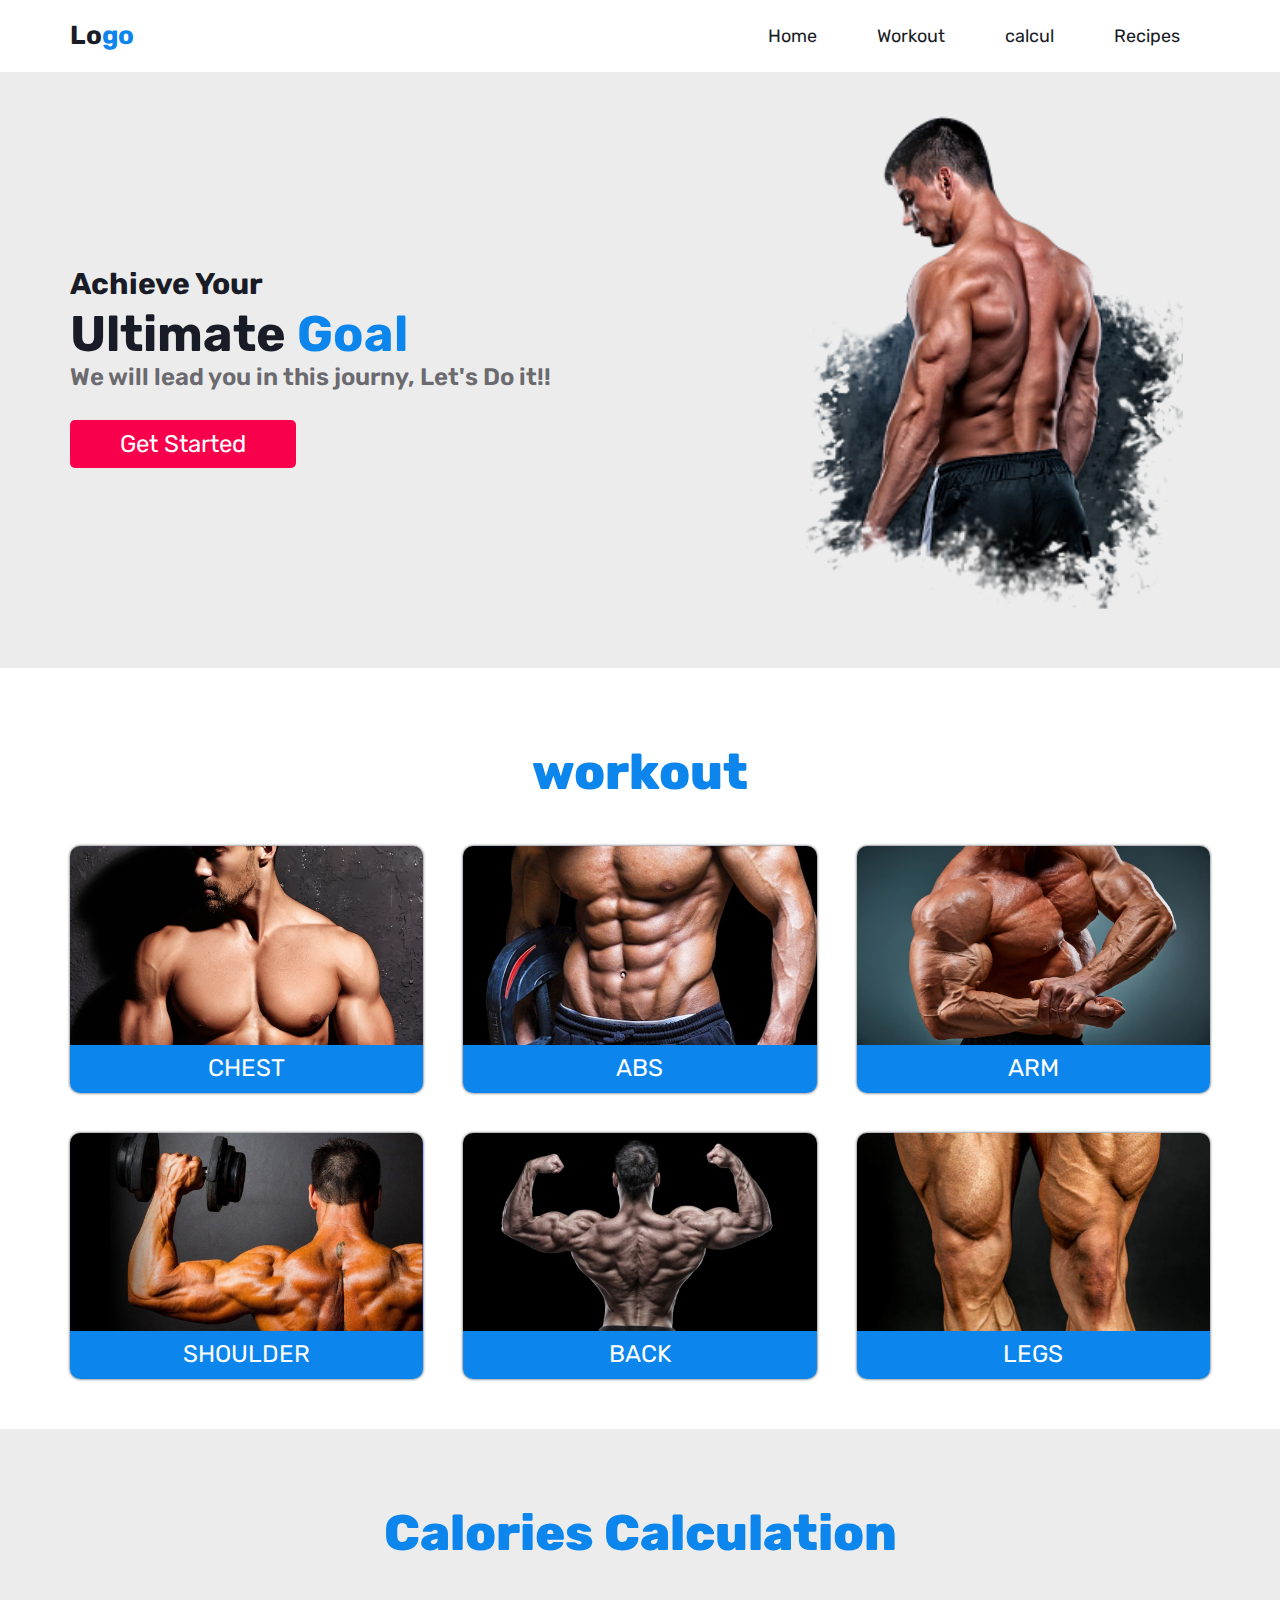
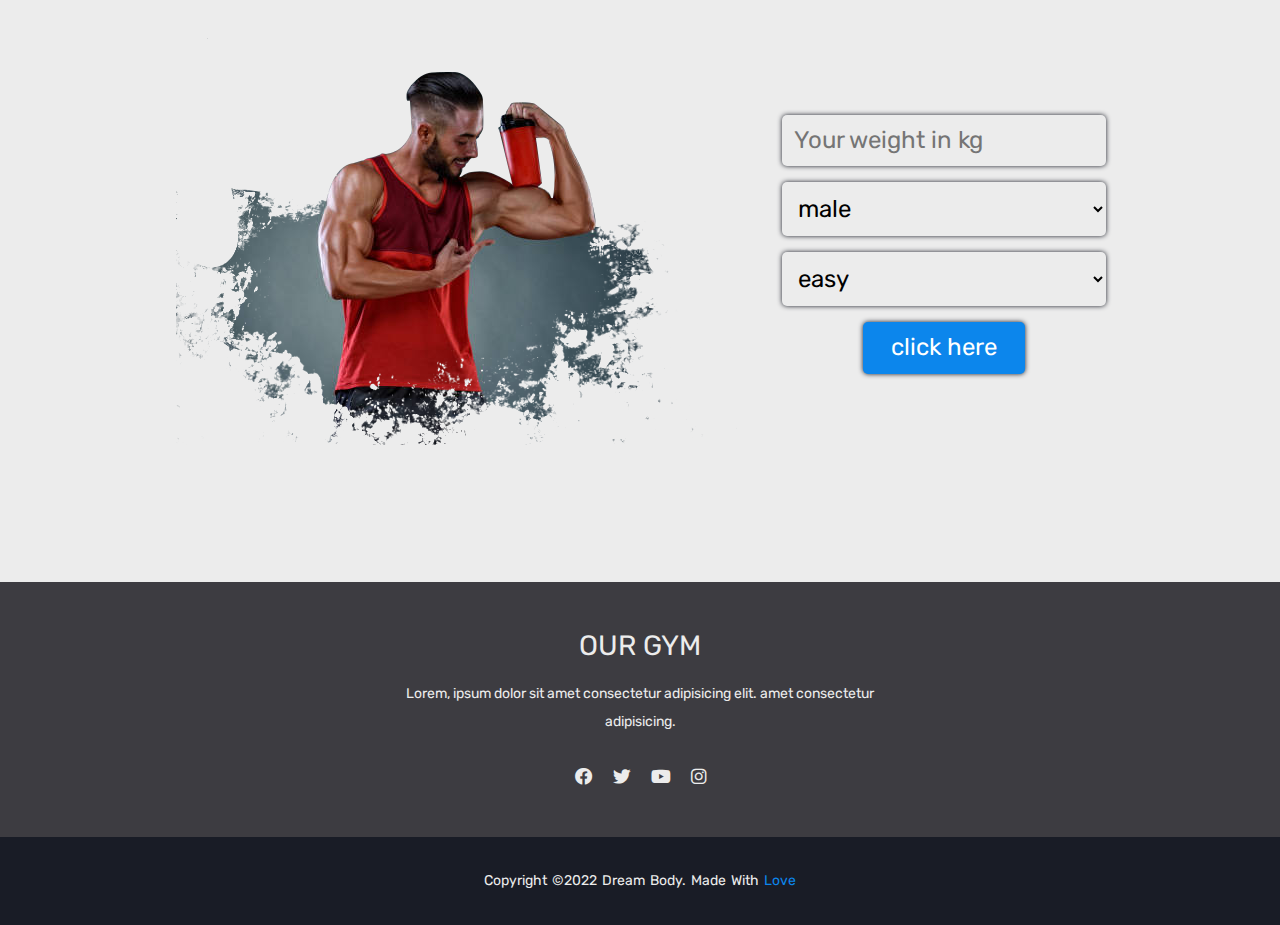
<file: index.html>
<!DOCTYPE html>
<html lang="en">
  <head>
    <meta charset="UTF-8" />
    <meta http-equiv="X-UA-Compatible" content="IE=edge" />
    <meta name="viewport" content="width=device-width, initial-scale=1.0" />
    <link rel="stylesheet" href="css/style.css" />
    <link rel="stylesheet" href="css/normalize.css" />
    <link rel="preconnect" href="https://fonts.googleapis.com" />
    <link rel="preconnect" href="https://fonts.gstatic.com" crossorigin />
    <link rel="stylesheet" href="css webfonts/all.min.css" />
    <link rel="stylesheet" href="css webfonts/brands.min.css" />
    <link rel="stylesheet" href="css webfonts/fontawesome.min.css" />
    <link rel="stylesheet" href="css webfonts/regular.min.css" />
    <link rel="stylesheet" href="css webfonts/solid.min.css" />
    <link
      href="https://fonts.googleapis.com/css2?family=Rubik:wght@300;400;500;600;700;800;900&display=swap"
      rel="stylesheet"
    />
    <title>workout project</title>
  </head>
  <body>
    <div class="square"></div>

    <!-- Start Header -->
    <div class="header" id="header">
      <div class="container">
        <a class="logo center" href="#">Lo<span>go</span> </a>
        <ul class="main-nav">
          <li><a href="#Home" class="nav-link">Home</a></li>
          <li><a href="#Workout" class="nav-link">Workout</a></li>
          <li><a href="#calcul" class="nav-link">calcul</a></li>
          <li><a href="meals.html" class="nav-link">Recipes</a></li>
        </ul>
        <div class="hamburger">
          <span class="bar"></span>
          <span class="bar"></span>
          <span class="bar"></span>
        </div>
      </div>
    </div>
    <!--end header-->

    <!-- start achieve-->
    <div class="achieve">
      <div class="container">
        <div class="caption">
          <h3>Achieve Your</h3>
          <h2>Ultimate <span>Goal</span></h2>
          <p>
            We will lead you in this journy, Let's Do it!!
          </p>
          <a class="btm" href="question.html">Get Started</a>
        </div>
        <img src="images/body3.png" alt="body building" />
      </div>
    </div>
    <!-- end achieve-->

    <!--start workout-->
    <div class="workout" id="Workout">
      <div class="container flex-col">
        <h2>workout</h2>
        <div class="grid">
          <a href="exercices.html" class="item chest">
            <img src="images/chest.jpg" alt="chest" />
            <div>CHEST</div>
          </a>
          <a href="exercices.html" class="item abs">
            <img src="images/abs.jpeg" alt="abs" />
            <div>ABS</div>
          </a>
          <a href="exercices.html" class="item arm">
            <img src="images/arm.jpeg" alt="arm" />
            <div>ARM</div>
          </a>
          <a href="exercices.html" class="item shoulder">
            <img src="images/shoulder.jpeg" alt="shoulder" />
            <div>SHOULDER</div>
          </a>
          <a href="exercices.html" class="item back">
            <img src="images/back.jpeg" alt="back" />
            <div>BACK</div>
          </a>
          <a href="exercices.html" class="item legs">
            <img src="images/legs.jpeg" alt="legs" />
            <div>LEGS</div>
          </a>
        </div>
      </div>
    </div>
    <!--end workout-->

    <!--start nutrition-->
    <!-- <div class="nutrition">
        <div class="container flex-col">
            <h2>Nutrition</h2>
            <div class="foods">
                <div>food1</div>
                <div>food2</div>
                <div>food3</div>
                <div>food4</div>
            </div>
            <a calss="center" href="#">show more >></a>
        </div>
    </div>-->
    <!--end nutrition-->

    <!--start calcul-->
    <div class="calcul" id="calcul">
      <div class="container flex-col">
        <h2>Calories Calculation</h2>
        <div class="section">
          <div class="image"><img src="images/protein4.png" alt="" /></div>
          <form action="" class="form flex-col">
            
            <input
              type="number"
              name="weight"
              placeholder="Your weight in kg"
              required
              id="weight"
            />
            <select
              name="sex"
              aria-value="sex"
              class="selection"
              required
              id="sex"
            >
              <option value="male">male</option>
              <option value="female">female</option>
            </select>
            <select name="activity" id="activity" class="selection" required>
              <option value="easy">easy</option>
              <option value="meduim">meduim</option>
              <option value="hard">hard</option>
              <option value="extremly hard">extremly hard</option>
            </select>
            <!--<input type="submit" class="submit" value="calculate" onclick="getValueInput()"/>-->
            <button onclick="getValueInput()" type="button">
              click here
            </button>
            <div class="water-cal" id="resulta">
              <p id="calories-cal" class="result cal"></p>
              <p id="water-cal" class="result water"></p>
            </div>              
          </form>
         
        </div>
      </div>
    </div>
    <!--end calcul-->

    <!-- Start Footer -->
    <footer class="footer">
      <div class="container">
        <h3>OUR GYM</h3>
        <p>
          Lorem, ipsum dolor sit amet consectetur adipisicing elit. amet
          consectetur adipisicing.
        </p>
        <ul class="socials">
          <li>
            <a href="#"><i class="fa-brands fa-facebook"></i></i></a>
          </li>
          <li>
            <a href="#"><i class="fa-brands fa-twitter"></i></i></a>
          </li>
          <li>
            <a href="#"><i class="fa-brands fa-youtube"></i></i></a>
          </li>
          <li>
            <a href="#"><i class="fa-brands fa-instagram"></i></i></a>
          </li>
        </ul>
        <div class="footer-bottom">
          <p>copyright &copy;2022 Dream Body. Made with <span>Love</span></p>
        </div>
      </div>
    </footer>
    <!-- End footer -->
    <script src="script/cal.js"></script>
    <script src="script/nav.js"></script>
  </body>
</html>
</file>
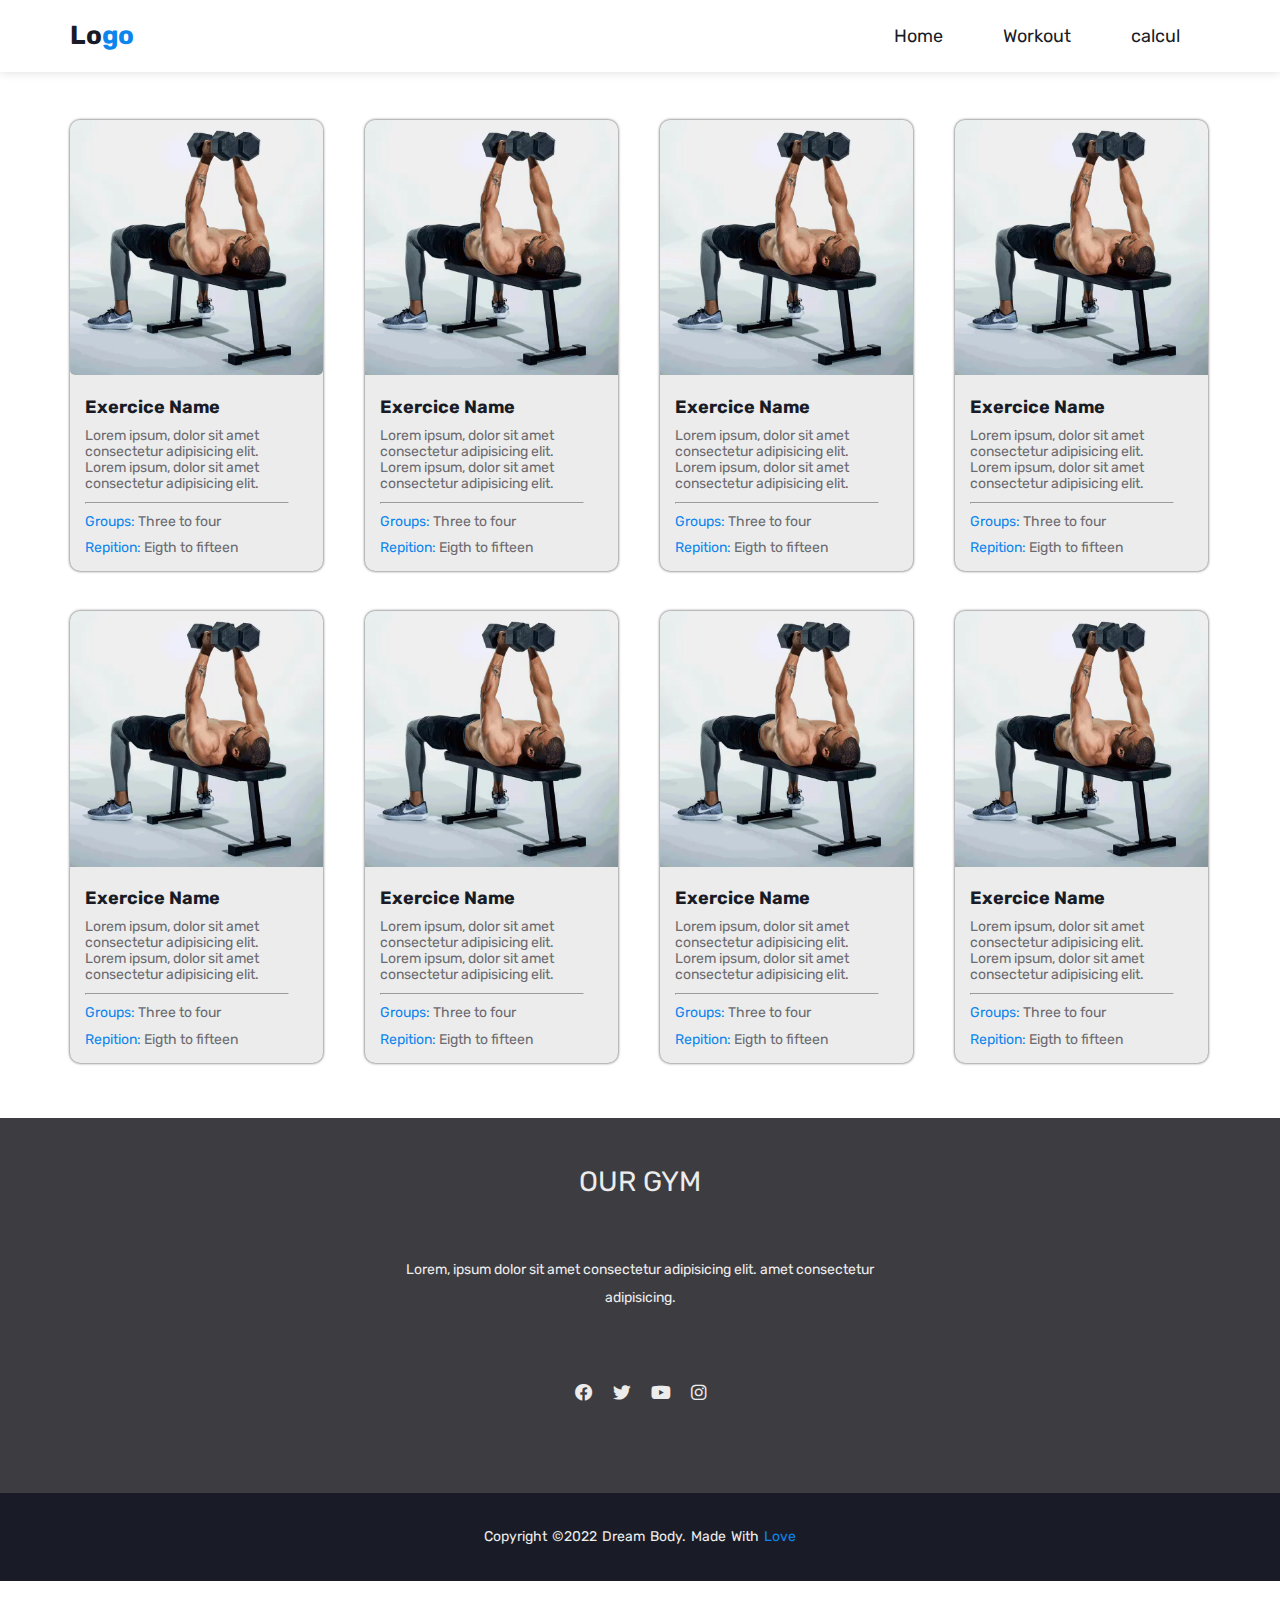
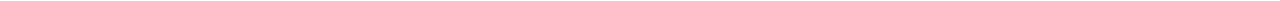
<file: exercices.html>
<!DOCTYPE html>
<html lang="en">
  <head>
    <meta charset="UTF-8" />
    <meta http-equiv="X-UA-Compatible" content="IE=edge" />
    <meta name="viewport" content="width=device-width, initial-scale=1.0" />
    <title>Chest Exercices</title>
    <link rel="stylesheet" href="css/ex.css" />
    <link rel="stylesheet" href="css/style.css" />
    <link rel="stylesheet" href="css/normalize.css" />
    <link rel="preconnect" href="https://fonts.googleapis.com" />
    <link rel="preconnect" href="https://fonts.gstatic.com" crossorigin />
    <link rel="stylesheet" href="css webfonts/all.min.css" />
    <link rel="stylesheet" href="css webfonts/brands.min.css" />
    <link rel="stylesheet" href="css webfonts/fontawesome.min.css" />
    <link rel="stylesheet" href="css webfonts/regular.min.css" />
    <link rel="stylesheet" href="css webfonts/solid.min.css" />
    <link
      href="https://fonts.googleapis.com/css2?family=Rubik:wght@300;400;500;600;700;800;900&display=swap"
      rel="stylesheet"
    />
  </head>
  <body>
    <!-- Start Header -->
    <div class="header" id="header">
      <div class="container">
        <a class="logo center" href="index.html">Lo<span>go</span> </a>
        <ul class="main-nav">
          <li><a href="index.html">Home</a></li>
          <li><a href="index.html#Workout">Workout</a></li>
          <li><a href="index.html#calcul">calcul</a></li>
        </ul>
      </div>
    </div>
    <!--end header-->

    <br />

    <div class="main">
      <div class="container">
        <div class="exercice">
          <!-- <img src="/images/cat-01.jpg" title="" alt="gym">-->
          <div class="box">
            <video
              id="myImg"
              src="video/exe/exe.mp4"
              class="clip"
              muted
              width="100%"
              height="auto"
              type="video/mp4"
            ></video>
           
          </div>
          <div class="describe-exercice">
            <h3>Exercice Name</h3>
            <p>
              Lorem ipsum, dolor sit amet consectetur adipisicing elit. Lorem
              ipsum, dolor sit amet consectetur adipisicing elit.
            </p>
            <hr />
            <p class="group"><span>Groups:</span> Three to four</p>
            <p class="rep"><span>Repition:</span> Eigth to fifteen</p>
          </div>
        </div>

          <!-- The Modal -->
         <div id="myModal" class="modal">
          <span class="close">&times;</span>
          <video class="modal-content" id="img01" autoplay loop>
        </div>

        <div class="exercice">
          <!-- <img src="/images/cat-01.jpg" title="" alt="gym">-->
          <div class="box">
            <video
              id="myImg2"
              src="video/exe/exe.mp4"
              class="clip"
              muted
              width="100%"
              height="auto"
              type="video/mp4"
            ></video>
           
          </div>
          <div class="describe-exercice">
            <h3>Exercice Name</h3>
            <p>
              Lorem ipsum, dolor sit amet consectetur adipisicing elit. Lorem
              ipsum, dolor sit amet consectetur adipisicing elit.
            </p>
            <hr />
            <p class="group"><span>Groups:</span> Three to four</p>
            <p class="rep"><span>Repition:</span> Eigth to fifteen</p>
          </div>
        </div>
        <!-- The Modal -->
        <div id="myModal2" class="modal">
          <span class="close">&times;</span>
          <video class="modal-content" id="img02" autoplay loop>
        </div>

        <div class="exercice">
          <!-- <img src="/images/cat-01.jpg" title="" alt="gym">-->
          <div class="box">
            <video
              id="myImg3"
              src="video/exe/exe.mp4"
              class="clip"
              muted
              width="100%"
              height="auto"
              type="video/mp4"
            ></video>
           
          </div>
          <div class="describe-exercice">
            <h3>Exercice Name</h3>
            <p>
              Lorem ipsum, dolor sit amet consectetur adipisicing elit. Lorem
              ipsum, dolor sit amet consectetur adipisicing elit.
            </p>
            <hr />
            <p class="group"><span>Groups:</span> Three to four</p>
            <p class="rep"><span>Repition:</span> Eigth to fifteen</p>
          </div>
        </div>
        <!-- The Modal -->
        <div id="myModal3" class="modal">
          <span class="close">&times;</span>
          <video class="modal-content" id="img03" autoplay loop>
        </div>



        <div class="exercice">
          <!-- <img src="/images/cat-01.jpg" title="" alt="gym">-->
          <div class="box">
            <video
              id="myImg4"
              src="video/exe/exe.mp4"
              class="clip"
              muted
              width="100%"
              height="auto"
              type="video/mp4"
            ></video>
           
          </div>
          <div class="describe-exercice">
            <h3>Exercice Name</h3>
            <p>
              Lorem ipsum, dolor sit amet consectetur adipisicing elit. Lorem
              ipsum, dolor sit amet consectetur adipisicing elit.
            </p>
            <hr />
            <p class="group"><span>Groups:</span> Three to four</p>
            <p class="rep"><span>Repition:</span> Eigth to fifteen</p>
          </div>
        </div>
        <!-- The Modal -->
        <div id="myModal4" class="modal">
          <span class="close">&times;</span>
          <video class="modal-content" id="img04" autoplay loop>
        </div>


        <div class="exercice">
          <!-- <img src="/images/cat-01.jpg" title="" alt="gym">-->
          <div class="box">
            <video
              id="myImg5"
              src="video/exe/exe.mp4"
              class="clip"
              muted
              width="100%"
              height="auto"
              type="video/mp4"
            ></video>
           
          </div>
          <div class="describe-exercice">
            <h3>Exercice Name</h3>
            <p>
              Lorem ipsum, dolor sit amet consectetur adipisicing elit. Lorem
              ipsum, dolor sit amet consectetur adipisicing elit.
            </p>
            <hr />
            <p class="group"><span>Groups:</span> Three to four</p>
            <p class="rep"><span>Repition:</span> Eigth to fifteen</p>
          </div>
        </div>
        <!-- The Modal -->
        <div id="myModal5" class="modal">
          <span class="close">&times;</span>
          <video class="modal-content" id="img05" autoplay loop>
        </div>


        <div class="exercice">
          <!-- <img src="/images/cat-01.jpg" title="" alt="gym">-->
          <div class="box">
            <video
              id="myImg6"
              src="video/exe/exe.mp4"
              class="clip"
              muted
              width="100%"
              height="auto"
              type="video/mp4"
            ></video>
           
          </div>
          <div class="describe-exercice">
            <h3>Exercice Name</h3>
            <p>
              Lorem ipsum, dolor sit amet consectetur adipisicing elit. Lorem
              ipsum, dolor sit amet consectetur adipisicing elit.
            </p>
            <hr />
            <p class="group"><span>Groups:</span> Three to four</p>
            <p class="rep"><span>Repition:</span> Eigth to fifteen</p>
          </div>
        </div>
        <!-- The Modal -->
        <div id="myModal6" class="modal">
          <span class="close">&times;</span>
          <video class="modal-content" id="img06" autoplay loop>
        </div>


        <div class="exercice">
          <!-- <img src="/images/cat-01.jpg" title="" alt="gym">-->
          <div class="box">
            <video
              id="myImg7"
              src="video/exe/exe.mp4"
              class="clip"
              muted
              width="100%"
              height="auto"
              type="video/mp4"
            ></video>
           
          </div>
          <div class="describe-exercice">
            <h3>Exercice Name</h3>
            <p>
              Lorem ipsum, dolor sit amet consectetur adipisicing elit. Lorem
              ipsum, dolor sit amet consectetur adipisicing elit.
            </p>
            <hr />
            <p class="group"><span>Groups:</span> Three to four</p>
            <p class="rep"><span>Repition:</span> Eigth to fifteen</p>
          </div>
        </div>
        <!-- The Modal -->
        <div id="myModal7" class="modal">
          <span class="close">&times;</span>
          <video class="modal-content" id="img07" autoplay loop>
        </div>


        <div class="exercice">
          <!-- <img src="/images/cat-01.jpg" title="" alt="gym">-->
          <div class="box">
            <video
              id="myImg8"
              src="video/exe/exe.mp4"
              class="clip"
              muted
              width="100%"
              height="auto"
              type="video/mp4"
            ></video>
           
          </div>
          <div class="describe-exercice">
            <h3>Exercice Name</h3>
            <p>
              Lorem ipsum, dolor sit amet consectetur adipisicing elit. Lorem
              ipsum, dolor sit amet consectetur adipisicing elit.
            </p>
            <hr />
            <p class="group"><span>Groups:</span> Three to four</p>
            <p class="rep"><span>Repition:</span> Eigth to fifteen</p>
          </div>
        </div>
        <!-- The Modal -->
        <div id="myModal8" class="modal">
          <span class="close">&times;</span>
          <video class="modal-content" id="img08" autoplay loop>
        </div>
      </div>
         
<br /> <br />
        
    <!-- Start Footer -->
    <footer class="footer">
      <div class="container">
        <h3>OUR GYM</h3>
        <p>
          Lorem, ipsum dolor sit amet consectetur adipisicing elit. amet
          consectetur adipisicing.
        </p>
        <ul class="socials">
          <li>
            <a href="#"><i class="fa-brands fa-facebook"></i></i></a>
          </li>
          <li>
            <a href="#"><i class="fa-brands fa-twitter"></i></i></a>
          </li>
          <li>
            <a href="#"><i class="fa-brands fa-youtube"></i></i></a>
          </li>
          <li>
            <a href="#"><i class="fa-brands fa-instagram"></i></i></a>
          </li>
        </ul>
        <div class="footer-bottom">
          <p>copyright &copy;2022 Dream Body. Made with <span>Love</span></p>
        </div>
      </div>
    </footer>
    <!-- End footer -->

    <script src="script/ex.js"></script>
  </body>
</html>
</file>
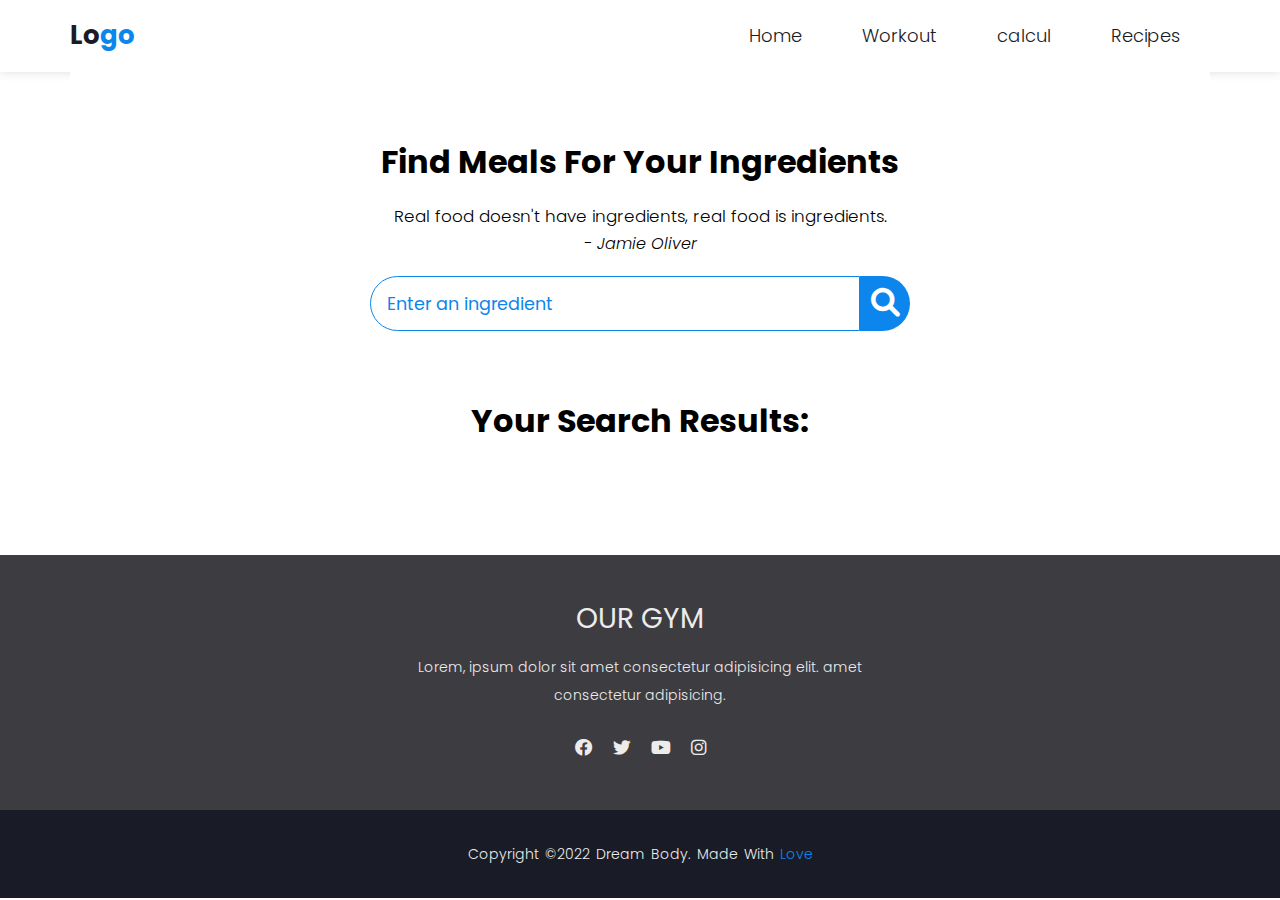
<file: meals.html>
<!DOCTYPE html>
<html lang="en">
<head>
  <meta charset="UTF-8">
  <meta name="viewport" content="width=device-width, initial-scale=1.0">
  <title>Find Meal For Your Ingredients</title>
  <link rel="stylesheet" href="https://cdnjs.cloudflare.com/ajax/libs/font-awesome/5.15.1/css/all.min.css" integrity="sha512-+4zCK9k+qNFUR5X+cKL9EIR+ZOhtIloNl9GIKS57V1MyNsYpYcUrUeQc9vNfzsWfV28IaLL3i96P9sdNyeRssA==" crossorigin="anonymous" />
  
  <link rel="stylesheet" href="css/style.css" />
  <link rel = "stylesheet" href = "css/meals.css">
    <link rel="stylesheet" href="css/normalize.css" />
    <link rel="preconnect" href="https://fonts.googleapis.com" />
    <link rel="preconnect" href="https://fonts.gstatic.com" crossorigin />
    <link rel="stylesheet" href="css webfonts/all.min.css" />
    <link rel="stylesheet" href="css webfonts/brands.min.css" />
    <link rel="stylesheet" href="css webfonts/fontawesome.min.css" />
    <link rel="stylesheet" href="css webfonts/regular.min.css" />
    <link rel="stylesheet" href="css webfonts/solid.min.css" />
    <link
      href="https://fonts.googleapis.com/css2?family=Rubik:wght@300;400;500;600;700;800;900&display=swap"
      rel="stylesheet"
    />
</head>
<body>
  
    <!-- Start Header -->
    <div class="header" id="header">
        <div class="container">
          <a class="logo center" href="index.html">Lo<span>go</span> </a>
          <ul class="main-nav">
            <li><a href="index.html" class="nav-link">Home</a></li>
            <li><a href="index.html#Workout" class="nav-link">Workout</a></li>
            <li><a href="index.html#calcul" class="nav-link">calcul</a></li>
            <li><a href="meals.html" class="nav-link">Recipes</a></li>
          </ul>
          <div class="hamburger">
            <span class="bar"></span>
            <span class="bar"></span>
            <span class="bar"></span>
          </div>
        </div>
      </div>
      <!--end header-->

  <div class = "container">
    <div class = "meal-wrapper">
      <div class = "meal-search">
        <h2 class = "title">Find Meals For Your Ingredients</h2>
        <blockquote>Real food doesn't have ingredients, real food is ingredients.<br>
          <cite>- Jamie Oliver</cite>
        </blockquote>

        <div class = "meal-search-box">
          <input type = "text" class = "search-control" placeholder="Enter an ingredient" id = "search-input">
          <button type = "submit" class = "search-btn btn" id = "search-btn">
            <i class = "fas fa-search"></i>
          </button>
        </div>
      </div>

      <div class = "meal-result">
        <h2 class = "title">Your Search Results:</h2>
        <div id= "meal">
          <!-- meal item -->
          <!-- <div class = "meal-item">
            <div class = "meal-img">
              <img src = "food.jpg" alt = "food">
            </div>
            <div class = "meal-name">
              <h3>Potato Chips</h3>
              <a href = "#" class = "recipe-btn">Get Recipe</a>
            </div>
          </div> -->
          <!-- end of meal item -->
        </div>
      </div>


      <div class = "meal-details">
        <!-- recipe close btn -->
        <button type = "button" class = "btn recipe-close-btn" id = "recipe-close-btn">
          <i class = "fas fa-times"></i>
        </button>

        <!-- meal content -->
        <div class = "meal-details-content">
          <!-- <h2 class = "recipe-title">Meals Name Here</h2>
          <p class = "recipe-category">Category Name</p>
          <div class = "recipe-instruct">
            <h3>Instructions:</h3>
            <p>Lorem ipsum, dolor sit amet consectetur adipisicing elit. Quo blanditiis quis accusantium natus! Porro, reiciendis maiores molestiae distinctio veniam ratione ex provident ipsa, soluta suscipit quam eos velit autem iste!</p>
            <p>Lorem ipsum dolor sit amet consectetur adipisicing elit. Amet aliquam voluptatibus ad obcaecati magnam, esse numquam nisi ut adipisci in?</p>
          </div>
          <div class = "recipe-meal-img">
            <img src = "food.jpg" alt = "">
          </div>
          <div class = "recipe-link">
            <a href = "#" target = "_blank">Watch Video</a>
          </div> -->
        </div>
      </div>
    </div>
  </div>

    <!-- Start Footer -->
    <footer class="footer">
        <div class="container">
          <h3>OUR GYM</h3>
          <p>
            Lorem, ipsum dolor sit amet consectetur adipisicing elit. amet
            consectetur adipisicing.
          </p>
          <ul class="socials">
            <li>
              <a href="#"><i class="fa-brands fa-facebook"></i></i></a>
            </li>
            <li>
              <a href="#"><i class="fa-brands fa-twitter"></i></i></a>
            </li>
            <li>
              <a href="#"><i class="fa-brands fa-youtube"></i></i></a>
            </li>
            <li>
              <a href="#"><i class="fa-brands fa-instagram"></i></i></a>
            </li>
          </ul>
          <div class="footer-bottom">
            <p>copyright &copy;2022 Dream Body. Made with <span>Love</span></p>
          </div>
        </div>
      </footer>
      <!-- End footer -->

  <script src = "script/meals.js"></script>
  <script src = "script/nav.js"></script>
</body>
</html>
</file>
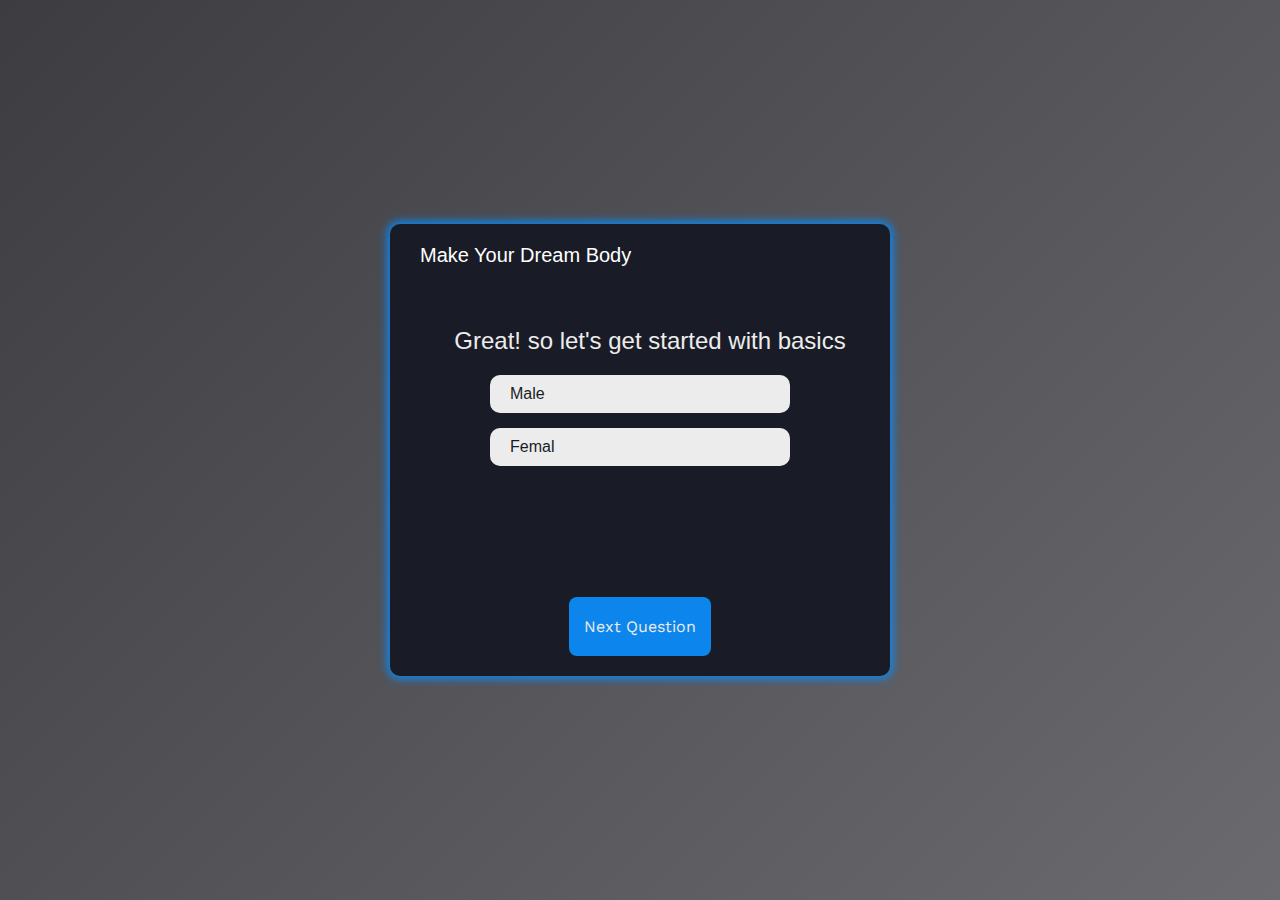
<file: question.html>
<!DOCTYPE html>
<html lang="en">
  <head>
    <meta charset="UTF-8" />
    <meta http-equiv="X-UA-Compatible" content="IE=edge" />
    <meta name="viewport" content="width=device-width, initial-scale=1.0" />
    <title>Make Your Plan</title>
    <link rel="stylesheet" href="css/question.css" />
    <script src="script/question.js" defer></script>
  </head>
  <body>
    <div class="container">
      <h1>Make Your Dream Body</h1>
      <div class="lab">
        <div class="quiz-container">
          <div id="quiz"></div>
        </div>
        <div class="btn">
          <button id="previous">Previous Question</button>
          <button id="next">Next Question</button>
          <button id="submit"><a href="plan.html">Get Plan</a></button>
        </div>
      </div>

      <div id="results"></div>
    </div>
  </body>
</html>
</file>
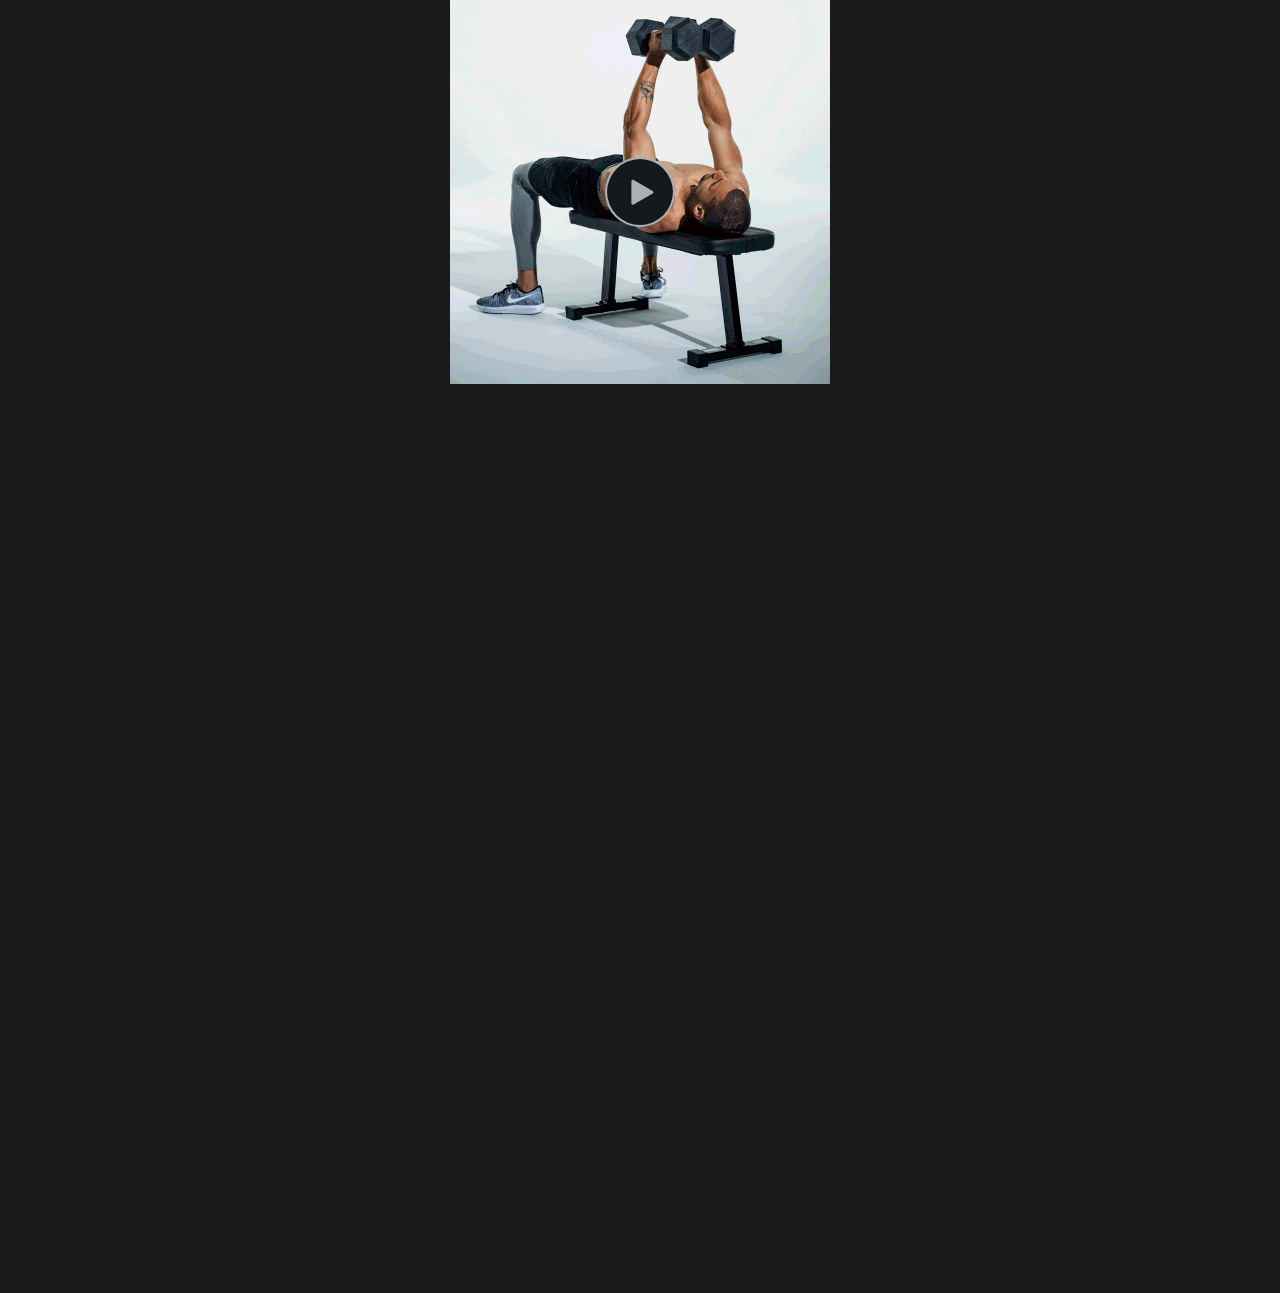
<file: video/exe/exe.html>
<!DOCTYPE HTML>
<html>
<head>
        <meta name="DC.date" content="2022-05-28 01:10:01 " />
        <meta name="DC.language" content="ENU" />

<meta name="google" value="notranslate" /> 
<meta http-equiv="Content-Type" content="text/html; charset=utf-8" />
<meta http-equiv="X-UA-Compatible" content="IE=edge,chrome=1">
<title>Created by Camtasia 2019</title>

<link href="exe_embed.css" rel="stylesheet" type="text/css">
</head>
<body>
<div class="smart-player-embed-container">
<iframe class="smart-player-embed-iframe" id="embeddedSmartPlayerInstance" src="exe_player.html?embedIFrameId=embeddedSmartPlayerInstance" scrolling="no" frameborder="0" webkitAllowFullScreen mozallowfullscreen allowFullScreen></iframe>
</div>

</body>
</html>
</file>
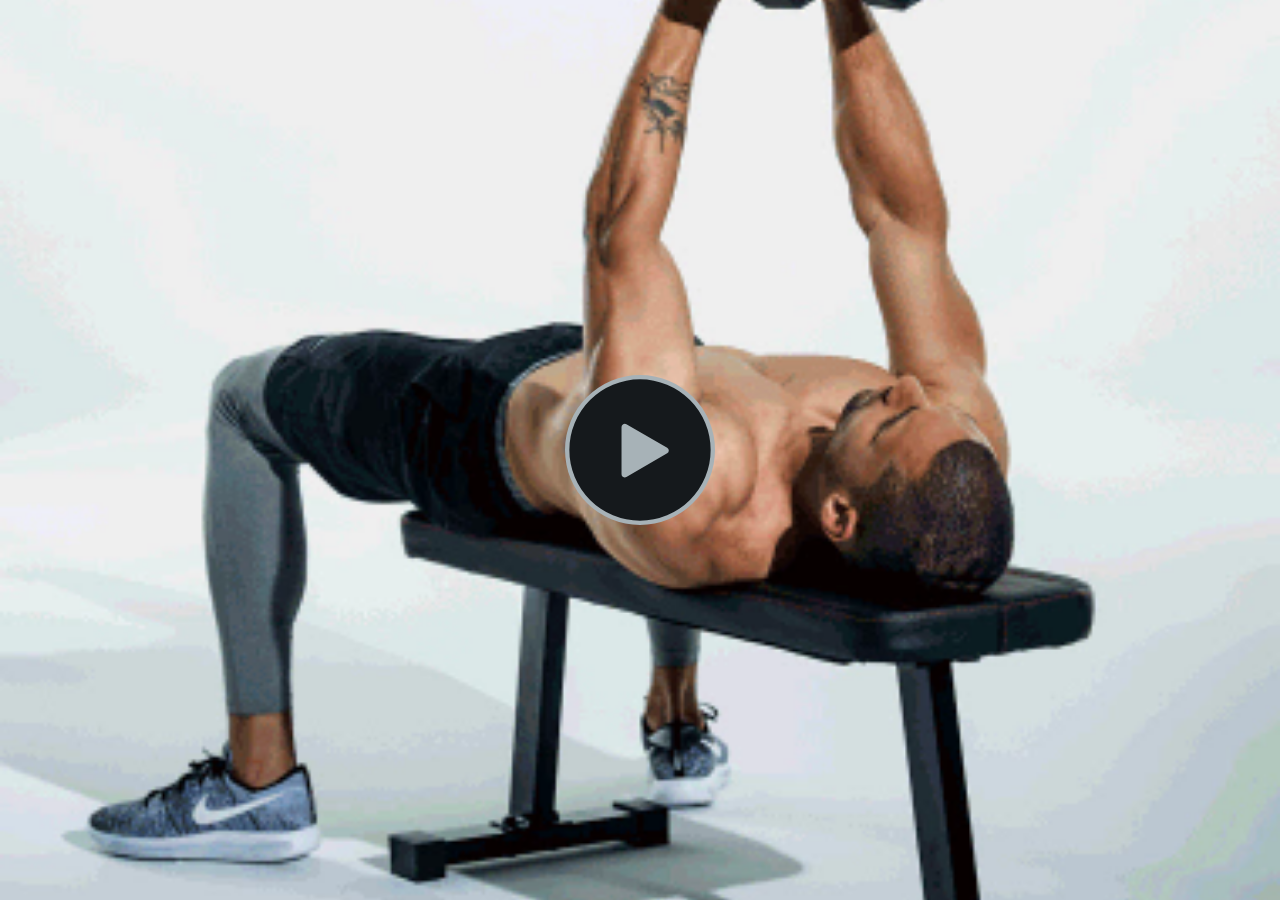
<file: video/exe/exe_player.html>
<!DOCTYPE html>
<!-- saved from url=(0014)about:internet -->
<html>
<head>
<meta name="google" value="notranslate" /> 
<meta http-equiv="Content-Type" content="text/html; charset=utf-8" />
<meta name="viewport" content="width=device-width, initial-scale=1" />
<meta http-equiv="X-UA-Compatible" content="IE=edge,chrome=1">
<title></title>
    <link href="https://fonts.googleapis.com/css?family=Quicksand|Actor|Source+Sans+Pro:900|Lato:400,700,900|Oswald:400,700|Abel:400|Dosis:600" rel="stylesheet">
<link href="skins/remix/techsmith-smart-player.min.css" rel="stylesheet" type="text/css" />

<style>
html, body {
	background-color: #1a1a1a;
}
</style>
</head>
<body>

<div id="tscVideoContent">
    <img width="32px" height="32px" style="position: absolute; top: 50%; left: 50%; margin: -16px 0 0 -16px"
         src="[data-uri]">
</div>

<script src="scripts/config_xml.js"></script>
<script type="text/javascript">
    (function (window) {
        function setup(TSC) {
             TSC.playerConfiguration.addMediaSrc("exe.mp4");
             TSC.playerConfiguration.setXMPSrc("exe_config.xml");
             TSC.playerConfiguration.setAutoHideControls(true);
             TSC.playerConfiguration.setBackgroundColor("#000000");
             TSC.playerConfiguration.setCaptionsEnabled(false);
             TSC.playerConfiguration.setSidebarEnabled(false);
             
             TSC.playerConfiguration.setAutoPlayMedia(false);
             TSC.playerConfiguration.setPosterImageSrc("exe_First_Frame.png");
             TSC.playerConfiguration.setIsSearchable(false);
             TSC.playerConfiguration.setEndActionType("stop");
             TSC.playerConfiguration.setEndActionParam("true");
             TSC.playerConfiguration.setAllowRewind(-1);
             

             TSC.localizationStrings.setLanguage(TSC.languageCodes.ENGLISH);

            TSC.mediaPlayer.init("#tscVideoContent");
        }

        function loadScript(e,t){if(!e||!(typeof e==="string")){return}var n=document.createElement("script");if(typeof document.attachEvent==="object"){n.onreadystatechange=function(){if(n.readyState==="complete"||n.readyState==="loaded"){if(t){t()}}}}else{n.onload=function(){if(t){t()}}}n.src=e;document.getElementsByTagName("head")[0].appendChild(n)}

        loadScript('scripts/techsmith-smart-player.min.js', function() {
            setup(window["TSC"]);
        });
    }(window));
</script>
</body>
</html>
</file>
<file: css/style.css>
/* start variables */
:root {
  --Pink: #f9004d;
  --Blue1: #191c26;
  --Blue2: #0c86ec;
  --grey1: #3d3c41;
  --grey2: #6b6a6f;
  --grey3: #ececec;
  --mainTransition: 0.3s;
}
/* end variable*/

* {
  -webkit-box-sizing: border-box;
  -moz-box-sizing: border-box;
  box-sizing: border-box;
  padding: 0;
  margin: 0;
  scroll-behavior: smooth;
}

body {
  font-family: "Rubik", sans-serif;
  background-color: white;
  width: 100vw;
}

.container {
  padding-left: 15px;
  padding-right: 15px;
  margin-left: auto;
  margin-right: auto;
}
/* Small */
@media (min-width: 768px) {
  .container {
    width: 750px;
  }
  body {
    font-size: 1rem;
  }
  h2 {
    font-size: 40px;
  }
  h3 {
    font-size: 24px;
  }
}
/* Medium */
@media (min-width: 992px) {
  .container {
    width: 970px;
  }
  body {
    font-size: 1.2rem;
  }
  h2 {
    font-size: 46px;
  }
  h3 {
    font-size: 28px;
  }
}
/* Large */
@media (min-width: 1200px) {
  .container {
    width: 1170px;
  }
  body {
    font-size: 1.5rem;
  }
  h2 {
    font-size: 50px;
  }
  h3 {
    font-size: 30px;
  }
}

/*
.container {
  width: 1300px;
  margin-left: auto;
  margin-right: auto;
}*/
.flex-col {
  display: flex;
  justify-content: center;
  align-items: center;
  flex-direction: column;
}
.flex-row {
  display: flex;
  justify-content: center;
  align-items: center;
  flex-direction: row;
}

.center {
  display: flex;
  justify-content: center;
  align-items: center;
}

/*start header*/
a {
  text-decoration: none;
  color: var(--Blue1);
}

.header .container {
  display: flex;
  justify-content: space-between;
  align-items: center;
  flex-wrap: wrap;
  min-height: 70px;
  background-color: #fff;
}
.header {
  padding: 0;
  z-index: 100;
  margin: 0;
  background-color: white;
  -webkit-box-shadow: 0 0 10px #ddd;
  -moz-box-shadow: 0 0 10px #ddd;
  box-shadow: 0 0 10px #ddd;
}

.header .container .main-nav {
  list-style: none;
  display: flex;
  justify-content: space-between;
  align-items: center;
  flex-wrap: wrap;
}

.header .container ul a {
  display: flex;
  justify-content: center;
  align-items: center;
  height: 72px;
  position: relative;
  color: var(--Blue1);
  padding: 0 30px;
  overflow: hidden;
  font-size: 18px;
  transition: var(--mainTransition);
}

.header .container ul li a:hover {
  color: var(--Blue2);
  background-color: var(--grey3);
}

.header .container .logo {
  font-size: 26px;
  font-weight: bold;
  height: 72px;
}
span {
  color: var(--Blue2);
}

.main-nav a::before {
  content: "";
  position: absolute;
  width: 0;
  height: 5px;
  top: 0;
  left: 0;
  background-color: var(--Blue2);
  transition: var(--mainTransition);
}
.main-nav a:hover::before {
  width: 100%;
}

.hamburger {
  display: none;
  cursor: pointer;
}

.bar {
  display: block;
  width: 25px;
  height: 3px;
  margin: 5px auto;
  -webkit-transition: all 0.3s ease-in-out;
  transition: all 0.3s ease-in-out;
  background-color: var(--Blue1);
  color: var(--Blue1);
}

@media (max-width: 768px) {
  .header {
    position: block;
  }
  .header .container {
    position: fixed;
    z-index: 1;
    width: 100%;
  }
  .hamburger {
    display: block;
  }

  .hamburger.active .bar:nth-child(2) {
    opacity: 0;
  }

  .hamburger.active .bar:nth-child(1) {
    transform: translateY(8px) rotate(45deg);
  }

  .hamburger.active .bar:nth-child(3) {
    transform: translateY(-8px) rotate(-45deg);
  }

  .main-nav {
    position: fixed;
    left: -100%;
    top: 70px;
    gap: 0;
    flex-direction: column;
    background-color: var(--grey1);
    width: 100%;
    text-align: center;
    transition: var(--mainTransition);
  }

  .main-nav li {
    margin: 0px;
    width: 100%;
  }

  .header .container ul a {
    color: var(--grey3);
  }

  .main-nav.active {
    left: 0;
  }

  .achieve .container {
    margin-top: 70px;
  }
}
/*end header*/

/*start achieve*/
.achieve {
  background: var(--grey3);
  padding-bottom: 50px;
  padding-top: 20px;
}
.achieve .container {
  display: flex;
  justify-content: start;
  align-items: center;
}
.achieve .container .caption {
  width: 60%;
  height: 100%;
}

.achieve .container img {
  width: 35%;
  height: auto;
  margin-left: 30px;
}

.caption h3 {
  /*font-size: 30px;*/
  margin-top: 15px;
  margin-bottom: 5px;
  color: var(--Blue1);
}
.caption h2 {
  /*font-size: 50px;*/
  margin-top: 5px;
  margin-bottom: 0;
  color: var(--Blue1);
}
.caption p {
  margin-bottom: 40px;
  font-weight: 600;
  color: var(--grey2);
}

.btm {
  text-decoration: none;
  background-color: var(--Pink);
  color: white;
  padding: 10px 50px;
  border-radius: 5px;
}
.btm:hover {
  background-color: #cf0444;
}

/*Small */
@media only screen and (max-width: 768px) {
  .achieve .container img {
    display: none;
    width: 0%;
  }
  .achieve .container .caption {
    width: 100%;
    height: 100%;
    align-items: center;
    justify-content: center;
    display: flex;
    flex-direction: column;
  }
}
/*end achieve*/

/*start workout*/
.workout {
  padding-top: 80px;
  padding-bottom: 50px;
  position: relative;
}

.workout .container .grid {
  display: grid;
  grid-template-columns: repeat(auto-fill, minmax(300px, 1fr));
  gap: 40px;
}

.workout h2 {
  margin-left: auto;
  margin-right: auto;
  font-weight: 800;
  line-height: 48px;
  color: var(--Blue2);
  margin-bottom: 50px;
}

.workout .container .grid .item {
  background-color: var(--grey3);
  box-shadow: 0px 0px 3px var(--grey1);
  border-radius: 10px;
  transition: var(--mainTransition) ease;
  overflow: hidden;
  display: flex;
  flex-direction: column;
}

.workout .container .grid .item img {
  width: 100%;
  max-width: 100%;
}

.item {
  text-align: center;
  border-radius: 5px;
  position: relative;
  overflow: hidden;
  box-shadow: 0 0 10px var(--Blue1);
  -webkit-box-shadow: 0 0 10px var(--Blue1);
  -moz-box-shadow: 0 0 10px var(--Blue1);
  transition: var(--mainTransition);
  background-color: var(--Blue2);
}

.item > div {
  color: white;
  font-size: 100%;
  /*margin-top: 15px;*/
  height: 100%;
  width: auto;
  background-color: var(--Blue2);
  padding: 10px 0px;
}

.item:hover {
  transform: translateY(-10px);
  box-shadow: 0 0 20px var(--Blue1);
  -webkit-box-shadow: 0 0 20px var(--Blue1);
  -moz-box-shadow: 0 0 20px var(--Blue1);
  background-color: var(--Blue1);
  filter: grayscale(100%);
}

/*.item {
  font-size: 30px;
  text-align: center;
  width: 350px;
  height: 300px;
  border-radius: 5px;
  position: relative;
  overflow: hidden;
  box-shadow: 0 0 10px var(--Blue1);
  -webkit-box-shadow: 0 0 10px var(--Blue1);
  -moz-box-shadow: 0 0 10px var(--Blue1);
  transition: var(--mainTransition);
  background-color: var(--Blue2);
  display: block;
}
.item > div {
  color: white;
  font-size: 50px;
  margin-top: 15px;
  height: 100%;
  width: 100%;
}
.item:hover {
  transform: translateY(-10px);
  box-shadow: 0 0 20px var(--Blue1);
  -webkit-box-shadow: 0 0 20px var(--Blue1);
  -moz-box-shadow: 0 0 20px var(--Blue1);
  background-color: var(--Blue1);
}
.chest {
  grid-area: chest;
}
.item img {
  width: 100%;
  transition: var(--mainTransition);
}
.item:hover img {
  filter: grayscale(100%);
}
.abs {
  grid-area: abs;
}
.arm {
  grid-area: arm;
}
.shoulder {
  grid-area: shoulder;
}
.back {
  grid-area: back;
}
.legs {
  grid-area: legs;
}*/
/*end workout*/

/*start nutrition*/
/*
.nutrition .container{
    margin-top: 200px;
}

.nutrition h2{
    margin-left: auto;
    margin-right: auto;
    font-weight: 800;
    font-size: 55px;
    line-height: 48px;
    color: var(--Blue2);
    margin-bottom: 50px;
    margin-top: 100px;
}
.nutrition .foods{
    width: 100%;
}

.nutrition .foods > div {
    background-color: var(--Blue1);
    width: 23%;
    height: 250px;
    border-radius: 5px;
    border: 5px solid var(--grey2);
    color: white;
    box-shadow: 0 0 10px var(--Blue1);
    -webkit-box-shadow: 0 0 10px var(--Blue1);
    -moz-box-shadow: 0 0 10px var(--Blue1);
    font-size: large;
    display: flex;
    justify-content: center;
    align-items: center;
    transition: var(--mainTransition);
    cursor: pointer;
}

.nutrition .foods > div:hover{
    box-shadow: 0 0 20px var(--Blue1);
    -webkit-box-shadow: 0 0 20px var(--Blue1);
    -moz-box-shadow: 0 0 20px var(--Blue1);
    transform: scale(1.02);
}
.nutrition .foods{
    display: flex;
    justify-content: space-between;
}

.nutrition .container a{
    color: white;
    background-color: var(--Blue2);
    padding: 15px 30px;
    border-radius: 50px;
    font-size: large;
    margin-top: 25px;
}*/
/*end nutrition*/

/*start calcul*/
.calcul {
  background-color: var(--grey3);
  padding-top: 80px;
  padding-bottom: 50px;
}
.calcul .section {
  margin: 80px auto;
  display: flex;
  justify-content: space-between;
  align-items: center;
}
.calcul h2 {
  margin-left: auto;
  margin-right: auto;
  font-weight: 800;
  line-height: 48px;
  color: var(--Blue2);
}
.calcul .image {
  width: 40%;
  height: 100%;
  margin: 0;
}
.calcul .image img {
  height: 100%;
  width: auto;
  margin-right: 50px;
}
.calcul .form {
  width: 40%;
}

.calcul .form input:not(.submit, .result),
.selection,
.selection option {
  width: 80%;
  margin: 8px auto;
  padding: 12px;
  border-radius: 5px;
  background-color: var(--grey3);
  border: none;
  box-shadow: 0 0 5px var(--Blue1);
  -webkit-box-shadow: 0 0 5px var(--Blue1);
  -moz-box-shadow: 0 0 5px var(--Blue1);
}

.calcul button {
  width: 40%;
  margin-top: 8px;
  margin-bottom: 8px;
  padding: 12px;
  border-radius: 5px;
  background-color: var(--Blue2);
  color: white;
  border: none;
  box-shadow: 0 0 5px var(--Blue1);
  cursor: pointer;
  -webkit-box-shadow: 0 0 5px var(--Blue1);
  -moz-box-shadow: 0 0 5px var(--Blue1);
}

.result {
  width: 40%;
  height: auto;
  padding: 15px;
  border-radius: 5px;
  border: none;
  box-shadow: 0 0 20px var(--Blue2);
  -webkit-box-shadow: 0 0 20px var(--Blue2);
  -moz-box-shadow: 0 0 20px var(--Blue21) unset;
  color: var(--Blue2);
  font-weight: 500;
  text-align: center;
  display: inline-block;
}
#resulta {
  display: none;
}

.water-cal {
  width: 80%;
  margin-top: 8px;
  display: grid;
  grid-template-areas: "water cal";
  justify-content: space-around;
  align-items: center;
  gap: 20px;
}
.water {
  grid-area: water;
}
.cal {
  grid-area: cal;
}

/*Small */
@media only screen and (max-width: 768px) {
  .calcul .image {
    width: 0%;
  }
  .calcul .image img {
    display: none;
  }
  .calcul .form {
    width: 80%;
    justify-content: center;
    display: flex;
    flex-direction: column;
    align-items: center;
  }
  .calcul .section {
    margin: 0px auto;
    display: flex;
    justify-content: center;
    align-items: center;
    width: 100%;
  }
}

/*Meduim*/
@media only screen and (min-width: 768px) and (max-width: 992px) {
  .calcul .image {
    width: 40%;
    height: 100%;
    margin: 0;
  }
  .calcul .image img {
    height: 100%;
    width: 130%;
    margin-right: 50px;
  }
  .calcul .form {
    width: 50%;
    margin-top: 30px;
  }
  .calcul .section {
    margin: 0px auto;
    display: flex;
    justify-content: space-between;
    align-items: center;
  }
}
/*end calcul*/

/* Start Footer */
.footer {
  background-color: var(--grey1);
  padding-top: 40px;
  color: var(--grey3);
}

.footer .container {
  display: flex;
  justify-content: center;
  align-items: center;
  flex-direction: column;
  text-align: center;
}

.footer .container h3 {
  font-size: 28px;
  font-weight: 400;
  text-transform: capitalize;
  line-height: 3rem;
}

.footer .container p {
  max-width: 500px;
  margin: 10px auto;
  line-height: 28px;
  font-size: 14px;
}

.footer .container .socials {
  list-style: none;
  display: flex;
  align-items: center;
  justify-content: center;
  margin: 1rem 0 3rem 0;
}

.footer .container .socials li {
  margin: 0 10px;
}
.footer .container .socials a {
  text-decoration: none;
  color: var(--grey3);
}

.footer .container .socials a i {
  font-size: 1.1rem;
  transition: color var(--mainTransition) ease;
}

.footer .container .socials a:hover i {
  color: var(--Blue2);
}

.footer .container .footer-bottom {
  background: var(--Blue1);
  width: 100vw;
  padding: 20px 0;
  text-align: center;
}

.footer .container .footer-bottom p {
  font-size: 14px;
  word-spacing: 2px;
  text-transform: capitalize;
}
/* End Footer */
</file>
<file: css/ex.css>
/* start variables */
:root {
  --Pink: #f9004d;
  --Blue1: #191c26;
  --Blue2: #0c86ec;
  --grey1: #3d3c41;
  --grey2: #6b6a6f;
  --grey3: #ececec;
  --mainTransition: 0.3s;
}
/* end variable*/

.main {
  padding-top: 20px;
  padding-bottom: 20px;
  position: relative;
}
.main .container {
  display: grid;
  grid-template-columns: repeat(auto-fill, minmax(250px, 1fr));
  gap: 40px;
}

.main .container .exercice {
  background-color: var(--grey3);
  box-shadow: 0px 0px 3px var(--grey1);
  border-radius: 10px;
  transition: var(--mainTransition) ease;
  overflow: hidden;
  width: 253px;
}

.main .container .exercice img {
  width: 100%;
  max-width: 100%;
}

.main .container .exercice .describe-exercice {
  margin: 15px;
  width: 80%;
}

.main .container .exercice .describe-exercice h3 {
  margin-bottom: 10px;
  font-size: 18px;
  color: var(--Blue1);
}

.main .container .exercice .describe-exercice p {
  margin-bottom: 10px;
  font-size: 14px;
  color: var(--grey2);
}

.main .container .exercice .describe-exercice .group {
  margin-top: 10px;
}

.main .container .exercice:hover {
  transform: scale(1.1);
  border: 0.5px solid var(--Blue2);
}

.main .container .exercice hr {
  width: 100%;
  margin: auto;
  padding: auto;
}

.main .container .exercice video {
  border-top-right-radius: 10px;
  border-top-left-radius: 10px;
  cursor: pointer;
}

/* Hide Play button + controls on iOS */
video::-webkit-media-controls {
  display: none !important;
}

/*modal*/
#myImg {
  border-radius: 5px;
  cursor: pointer;
  transition: 0.3s;
}

/* The Modal (background) */
.modal {
  display: none; /* Hidden by default */
  position: fixed; /* Stay in place */
  z-index: 1; /* Sit on top */
  padding-top: 100px; /* Location of the box */
  left: 0;
  top: 0;
  width: 100%; /* Full width */
  height: 100%; /* Full height */
  overflow: auto; /* Enable scroll if needed */
  background-color: rgb(0, 0, 0); /* Fallback color */
  background-color: rgba(0, 0, 0, 0.9); /* Black w/ opacity */
}

/* Modal Content (image) */
.modal-content {
  margin: auto;
  display: block;
  width: 35%;
  height: auto;
}

/* Caption of Modal Image */
#caption {
  margin: auto;
  display: block;
  width: 80%;
  max-width: 700px;
  text-align: center;
  color: #ccc;
  padding: 10px 0;
  height: 150px;
}

/* Add Animation */
.modal-content,
#caption {
  animation-name: zoom;
  animation-duration: 0.6s;
}

@keyframes zoom {
  from {
    transform: scale(0.1);
  }
  to {
    transform: scale(1);
  }
}

/* The Close Button */
.close {
  position: absolute;
  top: 15px;
  right: 35px;
  color: #f1f1f1;
  font-size: 40px;
  font-weight: bold;
  transition: 0.3s;
}

.close:hover,
.close:focus {
  color: #bbb;
  text-decoration: none;
  cursor: pointer;
}

/* 100% Image Width on Smaller Screens */
@media only screen and (max-width: 700px) {
  .modal-content {
    width: 100%;
  }
}
</file>
<file: css/meals.css>
@import url("https://fonts.googleapis.com/css2?family=Poppins:wght@200;300;400;500;600;700;800;900&display=swap");

* {
  padding: 0;
  margin: 0;
  box-sizing: border-box;
}
:root {
  --tenne-tawny: #0c86ec;
  --tenne-tawny-dark: #191c26;
}
body {
  font-weight: 300;
  font-size: 1.05rem;
  line-height: 1.6;
  font-family: "Poppins", sans-serif;
}

/*  */
.btn {
  font-family: inherit;
  cursor: pointer;
  outline: 0;
  font-size: 1.05rem;
}
.text {
  opacity: 0.8;
}
.title {
  font-size: 2rem;
  margin-bottom: 1rem;
}

/*  */
/*.container{
    min-height: 100vh;
}*/
.meal-wrapper {
  max-width: 1280px;
  margin: 0 auto;
  padding: 2rem;
  background: #fff;
  text-align: center;
}
.meal-search {
  margin: 2rem 0;
}
.meal-search cite {
  font-size: 1rem;
}
.meal-search-box {
  margin: 1.2rem 0;
  display: flex;
  align-items: stretch;
}
.search-control,
.search-btn {
  width: 100%;
}
.search-control {
  padding: 0 1rem;
  font-size: 1.1rem;
  font-family: inherit;
  outline: 0;
  border: 1px solid var(--tenne-tawny);
  color: var(--tenne-tawny);
  border-top-left-radius: 2rem;
  border-bottom-left-radius: 2rem;
}
.search-control::placeholder {
  color: var(--tenne-tawny);
}
.search-btn {
  width: 55px;
  height: 55px;
  font-size: 1.8rem;
  background: var(--tenne-tawny);
  color: #fff;
  border: none;
  border-top-right-radius: 2rem;
  border-bottom-right-radius: 2rem;
  transition: all 0.4s linear;
  -webkit-transition: all 0.4s linear;
  -moz-transition: all 0.4s linear;
  -ms-transition: all 0.4s linear;
  -o-transition: all 0.4s linear;
}
.search-btn:hover {
  background: var(--tenne-tawny-dark);
}
.meal-result {
  margin-top: 4rem;
}
#meal {
  margin: 2.4rem 0;
}
.meal-item {
  border-radius: 1rem;
  -webkit-border-radius: 1rem;
  -moz-border-radius: 1rem;
  -ms-border-radius: 1rem;
  -o-border-radius: 1rem;
  overflow: hidden;
  box-shadow: 0 4px 21px -12px rgba(0, 0, 0, 0.79);
  margin: 2rem 0;
  border-radius: 7px !important ;
}
.meal-img img {
  width: 100%;
  display: block;
}
.meal-name {
  padding: 1.5rem 0.5rem;
}
.meal-name h3 {
  font-size: 1.4rem;
}
.recipe-btn {
  text-decoration: none;
  color: #fff;
  background: var(--tenne-tawny);
  font-weight: 500;
  font-size: 1.1rem;
  padding: 0.75rem 0;
  display: block;
  width: 175px;
  margin: 1rem auto;
  border-radius: 7px !important ;
  -webkit-border-radius: 2rem;
  -moz-border-radius: 2rem;
  -ms-border-radius: 2rem;
  -o-border-radius: 2rem;
  transition: all 0.4s linear;
  -webkit-transition: all 0.4s linear;
  -moz-transition: all 0.4s linear;
  -ms-transition: all 0.4s linear;
  -o-transition: all 0.4s linear;
}
.recipe-btn:hover {
  background: var(--tenne-tawny-dark);
}

/* meal details */
.meal-details {
  position: fixed;
  top: 50%;
  left: 50%;
  transform: translate(-50%, -50%);
  -webkit-transform: translate(-50%, -50%);
  -moz-transform: translate(-50%, -50%);
  -ms-transform: translate(-50%, -50%);
  -o-transform: translate(-50%, -50%);
  color: #fff;
  background: var(--tenne-tawny);
  border-radius: 1rem;
  -webkit-border-radius: 1rem;
  -moz-border-radius: 1rem;
  -ms-border-radius: 1rem;
  -o-border-radius: 1rem;
  width: 90%;
  height: 90%;
  overflow-y: scroll;
  display: none;
  padding: 2rem 0;
}
.meal-details::-webkit-scrollbar {
  width: 10px;
}
.meal-details::-webkit-scrollbar-thumb {
  background: #f0f0f0;
  border-radius: 2rem;
  -webkit-border-radius: 2rem;
  -moz-border-radius: 2rem;
  -ms-border-radius: 2rem;
  -o-border-radius: 2rem;
}

/* js related */
.showRecipe {
  display: block;
}

.meal-details-content {
  margin: 2rem;
}
.meal-details-content p:not(.recipe-category) {
  padding: 1rem 0;
}
.recipe-close-btn {
  position: absolute;
  right: 2rem;
  top: 2rem;
  font-size: 1.8rem;
  background: #fff;
  border: none;
  width: 35px;
  height: 35px;
  border-radius: 50%;
  -webkit-border-radius: 50%;
  -moz-border-radius: 50%;
  -ms-border-radius: 50%;
  -o-border-radius: 50%;
  display: flex;
  align-items: center;
  justify-content: center;
  opacity: 0.9;
}
.recipe-title {
  letter-spacing: 1px;
  padding-bottom: 1rem;
}
.recipe-category {
  background: #fff;
  font-weight: 600;
  color: var(--tenne-tawny);
  display: inline-block;
  padding: 0.2rem 0.5rem;
  border-radius: 0.3rem;
  -webkit-border-radius: 0.3rem;
  -moz-border-radius: 0.3rem;
  -ms-border-radius: 0.3rem;
  -o-border-radius: 0.3rem;
}
.recipe-category {
  background: #fff;
  font-weight: 600;
  color: var(--tenne-tawny);
  display: inline-block;
  padding: 0.2rem 0.5rem;
  border-radius: 0.3rem;
  -webkit-border-radius: 0.3rem;
  -moz-border-radius: 0.3rem;
  -ms-border-radius: 0.3rem;
  -o-border-radius: 0.3rem;
}
.recipe-instruct {
  padding: 1rem 0;
}
.recipe-meal-img img {
  width: 100px;
  height: 100px;
  border-radius: 50%;
  -webkit-border-radius: 50%;
  -moz-border-radius: 50%;
  -ms-border-radius: 50%;
  -o-border-radius: 50%;
  margin: 0 auto;
  display: block;
}
.recipe-link {
  margin: 1.4rem 0;
}
.recipe-link a {
  color: #fff;
  font-size: 1.2rem;
  font-weight: 700;
  transition: all 0.4s linear;
  -webkit-transition: all 0.4s linear;
  -moz-transition: all 0.4s linear;
  -ms-transition: all 0.4s linear;
  -o-transition: all 0.4s linear;
}
.recipe-link a:hover {
  opacity: 0.8;
}

/*  */
.notFound {
  grid-template-columns: 1fr !important;
  color: var(--tenne-tawny);
  font-size: 1.8rem;
  font-weight: 600;
  width: 100%;
}

/* Media Queries */
@media screen and (min-width: 600px) {
  .meal-search-box {
    width: 540px;
    margin-left: auto;
    margin-right: auto;
  }
}

@media screen and (min-width: 768px) {
  #meal {
    display: grid;
    grid-template-columns: repeat(2, 1fr);
    gap: 2rem;
  }
  .meal-item {
    margin: 0;
  }
  .meal-details {
    width: 700px;
  }
}

@media screen and (min-width: 992px) {
  #meal {
    grid-template-columns: repeat(3, 1fr);
  }
}
</file>
<file: css/question.css>
@import url(https://fonts.googleapis.com/css?family=Work+Sans:300,600);
:root {
  --Pink: #f9004d;
  --Blue1: #191c26;
  --Blue2: #0c86ec;
  --grey1: #3d3c41;
  --grey2: #6b6a6f;
  --grey3: #ececec;
  --mainTransition: 0.3s;
}

body {
  background-color: var(--grey2);
  background-image: linear-gradient(315deg, var(--grey2) 0%, var(--grey1) 100%);
  font-family: "Poppins", sans-serif;
  display: flex;
  align-items: center;
  justify-content: center;
  height: 100vh;
  overflow: hidden;
  margin: 0;
}

.container {
  background-color: var(--Blue1);
  border-radius: 10px;
  box-shadow: 0 0px 8px 3px var(--Blue2);
  width: 500px;
  overflow: hidden;
  color: var(--grey3);
  display: flex;
  flex-direction: column;
}
h1 {
  font-weight: 300;
  margin: 10px;
  margin-left: 20px;
  padding: 10px;
  font-size: 20px;
  color: #fff;
}
.question {
  font-size: 24px;
  margin-bottom: 20px;
  color: var(--grey3);
  margin-left: 20px;
}
.answers {
  margin-bottom: 20px;
  width: 60%;
  text-align: left;
  display: inline-block;
  height: auto;
}

.answers label,
input {
  display: block;
  margin-bottom: 15px;
  border: none;
  background-color: var(--grey3);
  border-radius: 10px;
  padding: 10px 20px; /*there is a problem i don't know what is it */
  color: var(--Blue1);
}

.btn {
  display: flex;
  flex-direction: row;
  justify-content: space-around;
  margin-top: 30px;
}

button {
  font-family: "Work Sans", sans-serif;
  font-size: 16px;
  background-color: var(--Blue2);
  color: var(--grey3);
  border: none;
  border-radius: 8px;
  padding: 20px 15px;
  cursor: pointer;
  margin-bottom: 20px;
  margin-top: 40px;
}
button:hover {
  background-color: var(--grey1);
}

.slide {
  position: absolute;
  left: 0px;
  top: 0px;
  width: 100%;
  z-index: 1;
  opacity: 0;
  transition: opacity 0.5s;
  display: flex;
  justify-content: center;
  align-items: center;
  flex-direction: column;
}
.active-slide {
  opacity: 1;
  z-index: 2;
}
.quiz-container {
  display: flex;
  justify-content: center;
  align-items: center;
  flex-direction: column;
  min-height: 200px;
  margin-top: 40px;
  position: relative;
}

input,
select,
option {
  display: none;
  font-size: 1rem;
  font-weight: 500;
  color: #555;
  background-color: transparent;
  width: 90%;
  height: 65%;
}

label {
  display: block;
  cursor: pointer;
}

label:hover {
  background-color: var(--Pink);
}

a {
  color: var(--grey3);
  text-decoration: none;
}

/*
input[type="radio"]:checked + label{
  background-color: aqua;
}*/

input[type=radio]:checked+label {
  background-color: var(--Pink);;
}
</file>
<file: video/exe/exe_embed.css>
@charset "utf-8";

html, body {
  margin: 0;
  width: 100%;
  text-align: center;
  background-color: #1a1a1a;
  box-sizing: border-box;
  overflow: hidden;
}

.smart-player-embed-container {
  margin-left: auto;
  margin-right: auto;
  max-width: 380px;
  height: 0;
  overflow: hidden;
  padding-top: calc(384 / 380 * 100%);
  position: relative;
}

.smart-player-embed-iframe {
  position: absolute;
  top: 0;
  left: 0;
  width: 100%;
  height: 100%;
  max-width: 380px;
  max-height: 384px;
}

@media screen and ( max-height: 384px )
{
   .smart-player-embed-iframe {
     max-height: 100vh;
   }
}
</file>
<file: css webfonts/brands.min.css>
/*!
 * Font Awesome Free 6.1.1 by @fontawesome - https://fontawesome.com
 * License - https://fontawesome.com/license/free (Icons: CC BY 4.0, Fonts: SIL OFL 1.1, Code: MIT License)
 * Copyright 2022 Fonticons, Inc.
 */
:host,:root{--fa-font-brands:normal 400 1em/1 "Font Awesome 6 Brands"}@font-face{font-family:"Font Awesome 6 Brands";font-style:normal;font-weight:400;font-display:block;src:url(../webfonts/fa-brands-400.woff2) format("woff2"),url(../webfonts/fa-brands-400.ttf) format("truetype")}.fa-brands,.fab{font-family:"Font Awesome 6 Brands";font-weight:400}.fa-42-group:before,.fa-innosoft:before{content:"\e080"}.fa-500px:before{content:"\f26e"}.fa-accessible-icon:before{content:"\f368"}.fa-accusoft:before{content:"\f369"}.fa-adn:before{content:"\f170"}.fa-adversal:before{content:"\f36a"}.fa-affiliatetheme:before{content:"\f36b"}.fa-airbnb:before{content:"\f834"}.fa-algolia:before{content:"\f36c"}.fa-alipay:before{content:"\f642"}.fa-amazon:before{content:"\f270"}.fa-amazon-pay:before{content:"\f42c"}.fa-amilia:before{content:"\f36d"}.fa-android:before{content:"\f17b"}.fa-angellist:before{content:"\f209"}.fa-angrycreative:before{content:"\f36e"}.fa-angular:before{content:"\f420"}.fa-app-store:before{content:"\f36f"}.fa-app-store-ios:before{content:"\f370"}.fa-apper:before{content:"\f371"}.fa-apple:before{content:"\f179"}.fa-apple-pay:before{content:"\f415"}.fa-artstation:before{content:"\f77a"}.fa-asymmetrik:before{content:"\f372"}.fa-atlassian:before{content:"\f77b"}.fa-audible:before{content:"\f373"}.fa-autoprefixer:before{content:"\f41c"}.fa-avianex:before{content:"\f374"}.fa-aviato:before{content:"\f421"}.fa-aws:before{content:"\f375"}.fa-bandcamp:before{content:"\f2d5"}.fa-battle-net:before{content:"\f835"}.fa-behance:before{content:"\f1b4"}.fa-behance-square:before{content:"\f1b5"}.fa-bilibili:before{content:"\e3d9"}.fa-bimobject:before{content:"\f378"}.fa-bitbucket:before{content:"\f171"}.fa-bitcoin:before{content:"\f379"}.fa-bity:before{content:"\f37a"}.fa-black-tie:before{content:"\f27e"}.fa-blackberry:before{content:"\f37b"}.fa-blogger:before{content:"\f37c"}.fa-blogger-b:before{content:"\f37d"}.fa-bluetooth:before{content:"\f293"}.fa-bluetooth-b:before{content:"\f294"}.fa-bootstrap:before{content:"\f836"}.fa-bots:before{content:"\e340"}.fa-btc:before{content:"\f15a"}.fa-buffer:before{content:"\f837"}.fa-buromobelexperte:before{content:"\f37f"}.fa-buy-n-large:before{content:"\f8a6"}.fa-buysellads:before{content:"\f20d"}.fa-canadian-maple-leaf:before{content:"\f785"}.fa-cc-amazon-pay:before{content:"\f42d"}.fa-cc-amex:before{content:"\f1f3"}.fa-cc-apple-pay:before{content:"\f416"}.fa-cc-diners-club:before{content:"\f24c"}.fa-cc-discover:before{content:"\f1f2"}.fa-cc-jcb:before{content:"\f24b"}.fa-cc-mastercard:before{content:"\f1f1"}.fa-cc-paypal:before{content:"\f1f4"}.fa-cc-stripe:before{content:"\f1f5"}.fa-cc-visa:before{content:"\f1f0"}.fa-centercode:before{content:"\f380"}.fa-centos:before{content:"\f789"}.fa-chrome:before{content:"\f268"}.fa-chromecast:before{content:"\f838"}.fa-cloudflare:before{content:"\e07d"}.fa-cloudscale:before{content:"\f383"}.fa-cloudsmith:before{content:"\f384"}.fa-cloudversify:before{content:"\f385"}.fa-cmplid:before{content:"\e360"}.fa-codepen:before{content:"\f1cb"}.fa-codiepie:before{content:"\f284"}.fa-confluence:before{content:"\f78d"}.fa-connectdevelop:before{content:"\f20e"}.fa-contao:before{content:"\f26d"}.fa-cotton-bureau:before{content:"\f89e"}.fa-cpanel:before{content:"\f388"}.fa-creative-commons:before{content:"\f25e"}.fa-creative-commons-by:before{content:"\f4e7"}.fa-creative-commons-nc:before{content:"\f4e8"}.fa-creative-commons-nc-eu:before{content:"\f4e9"}.fa-creative-commons-nc-jp:before{content:"\f4ea"}.fa-creative-commons-nd:before{content:"\f4eb"}.fa-creative-commons-pd:before{content:"\f4ec"}.fa-creative-commons-pd-alt:before{content:"\f4ed"}.fa-creative-commons-remix:before{content:"\f4ee"}.fa-creative-commons-sa:before{content:"\f4ef"}.fa-creative-commons-sampling:before{content:"\f4f0"}.fa-creative-commons-sampling-plus:before{content:"\f4f1"}.fa-creative-commons-share:before{content:"\f4f2"}.fa-creative-commons-zero:before{content:"\f4f3"}.fa-critical-role:before{content:"\f6c9"}.fa-css3:before{content:"\f13c"}.fa-css3-alt:before{content:"\f38b"}.fa-cuttlefish:before{content:"\f38c"}.fa-d-and-d:before{content:"\f38d"}.fa-d-and-d-beyond:before{content:"\f6ca"}.fa-dailymotion:before{content:"\e052"}.fa-dashcube:before{content:"\f210"}.fa-deezer:before{content:"\e077"}.fa-delicious:before{content:"\f1a5"}.fa-deploydog:before{content:"\f38e"}.fa-deskpro:before{content:"\f38f"}.fa-dev:before{content:"\f6cc"}.fa-deviantart:before{content:"\f1bd"}.fa-dhl:before{content:"\f790"}.fa-diaspora:before{content:"\f791"}.fa-digg:before{content:"\f1a6"}.fa-digital-ocean:before{content:"\f391"}.fa-discord:before{content:"\f392"}.fa-discourse:before{content:"\f393"}.fa-dochub:before{content:"\f394"}.fa-docker:before{content:"\f395"}.fa-draft2digital:before{content:"\f396"}.fa-dribbble:before{content:"\f17d"}.fa-dribbble-square:before{content:"\f397"}.fa-dropbox:before{content:"\f16b"}.fa-drupal:before{content:"\f1a9"}.fa-dyalog:before{content:"\f399"}.fa-earlybirds:before{content:"\f39a"}.fa-ebay:before{content:"\f4f4"}.fa-edge:before{content:"\f282"}.fa-edge-legacy:before{content:"\e078"}.fa-elementor:before{content:"\f430"}.fa-ello:before{content:"\f5f1"}.fa-ember:before{content:"\f423"}.fa-empire:before{content:"\f1d1"}.fa-envira:before{content:"\f299"}.fa-erlang:before{content:"\f39d"}.fa-ethereum:before{content:"\f42e"}.fa-etsy:before{content:"\f2d7"}.fa-evernote:before{content:"\f839"}.fa-expeditedssl:before{content:"\f23e"}.fa-facebook:before{content:"\f09a"}.fa-facebook-f:before{content:"\f39e"}.fa-facebook-messenger:before{content:"\f39f"}.fa-facebook-square:before{content:"\f082"}.fa-fantasy-flight-games:before{content:"\f6dc"}.fa-fedex:before{content:"\f797"}.fa-fedora:before{content:"\f798"}.fa-figma:before{content:"\f799"}.fa-firefox:before{content:"\f269"}.fa-firefox-browser:before{content:"\e007"}.fa-first-order:before{content:"\f2b0"}.fa-first-order-alt:before{content:"\f50a"}.fa-firstdraft:before{content:"\f3a1"}.fa-flickr:before{content:"\f16e"}.fa-flipboard:before{content:"\f44d"}.fa-fly:before{content:"\f417"}.fa-font-awesome-flag:before,.fa-font-awesome-logo-full:before,.fa-font-awesome:before{content:"\f2b4"}.fa-fonticons:before{content:"\f280"}.fa-fonticons-fi:before{content:"\f3a2"}.fa-fort-awesome:before{content:"\f286"}.fa-fort-awesome-alt:before{content:"\f3a3"}.fa-forumbee:before{content:"\f211"}.fa-foursquare:before{content:"\f180"}.fa-free-code-camp:before{content:"\f2c5"}.fa-freebsd:before{content:"\f3a4"}.fa-fulcrum:before{content:"\f50b"}.fa-galactic-republic:before{content:"\f50c"}.fa-galactic-senate:before{content:"\f50d"}.fa-get-pocket:before{content:"\f265"}.fa-gg:before{content:"\f260"}.fa-gg-circle:before{content:"\f261"}.fa-git:before{content:"\f1d3"}.fa-git-alt:before{content:"\f841"}.fa-git-square:before{content:"\f1d2"}.fa-github:before{content:"\f09b"}.fa-github-alt:before{content:"\f113"}.fa-github-square:before{content:"\f092"}.fa-gitkraken:before{content:"\f3a6"}.fa-gitlab:before{content:"\f296"}.fa-gitter:before{content:"\f426"}.fa-glide:before{content:"\f2a5"}.fa-glide-g:before{content:"\f2a6"}.fa-gofore:before{content:"\f3a7"}.fa-golang:before{content:"\e40f"}.fa-goodreads:before{content:"\f3a8"}.fa-goodreads-g:before{content:"\f3a9"}.fa-google:before{content:"\f1a0"}.fa-google-drive:before{content:"\f3aa"}.fa-google-pay:before{content:"\e079"}.fa-google-play:before{content:"\f3ab"}.fa-google-plus:before{content:"\f2b3"}.fa-google-plus-g:before{content:"\f0d5"}.fa-google-plus-square:before{content:"\f0d4"}.fa-google-wallet:before{content:"\f1ee"}.fa-gratipay:before{content:"\f184"}.fa-grav:before{content:"\f2d6"}.fa-gripfire:before{content:"\f3ac"}.fa-grunt:before{content:"\f3ad"}.fa-guilded:before{content:"\e07e"}.fa-gulp:before{content:"\f3ae"}.fa-hacker-news:before{content:"\f1d4"}.fa-hacker-news-square:before{content:"\f3af"}.fa-hackerrank:before{content:"\f5f7"}.fa-hashnode:before{content:"\e499"}.fa-hips:before{content:"\f452"}.fa-hire-a-helper:before{content:"\f3b0"}.fa-hive:before{content:"\e07f"}.fa-hooli:before{content:"\f427"}.fa-hornbill:before{content:"\f592"}.fa-hotjar:before{content:"\f3b1"}.fa-houzz:before{content:"\f27c"}.fa-html5:before{content:"\f13b"}.fa-hubspot:before{content:"\f3b2"}.fa-ideal:before{content:"\e013"}.fa-imdb:before{content:"\f2d8"}.fa-instagram:before{content:"\f16d"}.fa-instagram-square:before{content:"\e055"}.fa-instalod:before{content:"\e081"}.fa-intercom:before{content:"\f7af"}.fa-internet-explorer:before{content:"\f26b"}.fa-invision:before{content:"\f7b0"}.fa-ioxhost:before{content:"\f208"}.fa-itch-io:before{content:"\f83a"}.fa-itunes:before{content:"\f3b4"}.fa-itunes-note:before{content:"\f3b5"}.fa-java:before{content:"\f4e4"}.fa-jedi-order:before{content:"\f50e"}.fa-jenkins:before{content:"\f3b6"}.fa-jira:before{content:"\f7b1"}.fa-joget:before{content:"\f3b7"}.fa-joomla:before{content:"\f1aa"}.fa-js:before{content:"\f3b8"}.fa-js-square:before{content:"\f3b9"}.fa-jsfiddle:before{content:"\f1cc"}.fa-kaggle:before{content:"\f5fa"}.fa-keybase:before{content:"\f4f5"}.fa-keycdn:before{content:"\f3ba"}.fa-kickstarter:before{content:"\f3bb"}.fa-kickstarter-k:before{content:"\f3bc"}.fa-korvue:before{content:"\f42f"}.fa-laravel:before{content:"\f3bd"}.fa-lastfm:before{content:"\f202"}.fa-lastfm-square:before{content:"\f203"}.fa-leanpub:before{content:"\f212"}.fa-less:before{content:"\f41d"}.fa-line:before{content:"\f3c0"}.fa-linkedin:before{content:"\f08c"}.fa-linkedin-in:before{content:"\f0e1"}.fa-linode:before{content:"\f2b8"}.fa-linux:before{content:"\f17c"}.fa-lyft:before{content:"\f3c3"}.fa-magento:before{content:"\f3c4"}.fa-mailchimp:before{content:"\f59e"}.fa-mandalorian:before{content:"\f50f"}.fa-markdown:before{content:"\f60f"}.fa-mastodon:before{content:"\f4f6"}.fa-maxcdn:before{content:"\f136"}.fa-mdb:before{content:"\f8ca"}.fa-medapps:before{content:"\f3c6"}.fa-medium-m:before,.fa-medium:before{content:"\f23a"}.fa-medrt:before{content:"\f3c8"}.fa-meetup:before{content:"\f2e0"}.fa-megaport:before{content:"\f5a3"}.fa-mendeley:before{content:"\f7b3"}.fa-microblog:before{content:"\e01a"}.fa-microsoft:before{content:"\f3ca"}.fa-mix:before{content:"\f3cb"}.fa-mixcloud:before{content:"\f289"}.fa-mixer:before{content:"\e056"}.fa-mizuni:before{content:"\f3cc"}.fa-modx:before{content:"\f285"}.fa-monero:before{content:"\f3d0"}.fa-napster:before{content:"\f3d2"}.fa-neos:before{content:"\f612"}.fa-nfc-directional:before{content:"\e530"}.fa-nfc-symbol:before{content:"\e531"}.fa-nimblr:before{content:"\f5a8"}.fa-node:before{content:"\f419"}.fa-node-js:before{content:"\f3d3"}.fa-npm:before{content:"\f3d4"}.fa-ns8:before{content:"\f3d5"}.fa-nutritionix:before{content:"\f3d6"}.fa-octopus-deploy:before{content:"\e082"}.fa-odnoklassniki:before{content:"\f263"}.fa-odnoklassniki-square:before{content:"\f264"}.fa-old-republic:before{content:"\f510"}.fa-opencart:before{content:"\f23d"}.fa-openid:before{content:"\f19b"}.fa-opera:before{content:"\f26a"}.fa-optin-monster:before{content:"\f23c"}.fa-orcid:before{content:"\f8d2"}.fa-osi:before{content:"\f41a"}.fa-padlet:before{content:"\e4a0"}.fa-page4:before{content:"\f3d7"}.fa-pagelines:before{content:"\f18c"}.fa-palfed:before{content:"\f3d8"}.fa-patreon:before{content:"\f3d9"}.fa-paypal:before{content:"\f1ed"}.fa-perbyte:before{content:"\e083"}.fa-periscope:before{content:"\f3da"}.fa-phabricator:before{content:"\f3db"}.fa-phoenix-framework:before{content:"\f3dc"}.fa-phoenix-squadron:before{content:"\f511"}.fa-php:before{content:"\f457"}.fa-pied-piper:before{content:"\f2ae"}.fa-pied-piper-alt:before{content:"\f1a8"}.fa-pied-piper-hat:before{content:"\f4e5"}.fa-pied-piper-pp:before{content:"\f1a7"}.fa-pied-piper-square:before{content:"\e01e"}.fa-pinterest:before{content:"\f0d2"}.fa-pinterest-p:before{content:"\f231"}.fa-pinterest-square:before{content:"\f0d3"}.fa-pix:before{content:"\e43a"}.fa-playstation:before{content:"\f3df"}.fa-product-hunt:before{content:"\f288"}.fa-pushed:before{content:"\f3e1"}.fa-python:before{content:"\f3e2"}.fa-qq:before{content:"\f1d6"}.fa-quinscape:before{content:"\f459"}.fa-quora:before{content:"\f2c4"}.fa-r-project:before{content:"\f4f7"}.fa-raspberry-pi:before{content:"\f7bb"}.fa-ravelry:before{content:"\f2d9"}.fa-react:before{content:"\f41b"}.fa-reacteurope:before{content:"\f75d"}.fa-readme:before{content:"\f4d5"}.fa-rebel:before{content:"\f1d0"}.fa-red-river:before{content:"\f3e3"}.fa-reddit:before{content:"\f1a1"}.fa-reddit-alien:before{content:"\f281"}.fa-reddit-square:before{content:"\f1a2"}.fa-redhat:before{content:"\f7bc"}.fa-renren:before{content:"\f18b"}.fa-replyd:before{content:"\f3e6"}.fa-researchgate:before{content:"\f4f8"}.fa-resolving:before{content:"\f3e7"}.fa-rev:before{content:"\f5b2"}.fa-rocketchat:before{content:"\f3e8"}.fa-rockrms:before{content:"\f3e9"}.fa-rust:before{content:"\e07a"}.fa-safari:before{content:"\f267"}.fa-salesforce:before{content:"\f83b"}.fa-sass:before{content:"\f41e"}.fa-schlix:before{content:"\f3ea"}.fa-screenpal:before{content:"\e570"}.fa-scribd:before{content:"\f28a"}.fa-searchengin:before{content:"\f3eb"}.fa-sellcast:before{content:"\f2da"}.fa-sellsy:before{content:"\f213"}.fa-servicestack:before{content:"\f3ec"}.fa-shirtsinbulk:before{content:"\f214"}.fa-shopify:before{content:"\e057"}.fa-shopware:before{content:"\f5b5"}.fa-simplybuilt:before{content:"\f215"}.fa-sistrix:before{content:"\f3ee"}.fa-sith:before{content:"\f512"}.fa-sitrox:before{content:"\e44a"}.fa-sketch:before{content:"\f7c6"}.fa-skyatlas:before{content:"\f216"}.fa-skype:before{content:"\f17e"}.fa-slack-hash:before,.fa-slack:before{content:"\f198"}.fa-slideshare:before{content:"\f1e7"}.fa-snapchat-ghost:before,.fa-snapchat:before{content:"\f2ab"}.fa-snapchat-square:before{content:"\f2ad"}.fa-soundcloud:before{content:"\f1be"}.fa-sourcetree:before{content:"\f7d3"}.fa-speakap:before{content:"\f3f3"}.fa-speaker-deck:before{content:"\f83c"}.fa-spotify:before{content:"\f1bc"}.fa-square-font-awesome:before{content:"\f425"}.fa-font-awesome-alt:before,.fa-square-font-awesome-stroke:before{content:"\f35c"}.fa-squarespace:before{content:"\f5be"}.fa-stack-exchange:before{content:"\f18d"}.fa-stack-overflow:before{content:"\f16c"}.fa-stackpath:before{content:"\f842"}.fa-staylinked:before{content:"\f3f5"}.fa-steam:before{content:"\f1b6"}.fa-steam-square:before{content:"\f1b7"}.fa-steam-symbol:before{content:"\f3f6"}.fa-sticker-mule:before{content:"\f3f7"}.fa-strava:before{content:"\f428"}.fa-stripe:before{content:"\f429"}.fa-stripe-s:before{content:"\f42a"}.fa-studiovinari:before{content:"\f3f8"}.fa-stumbleupon:before{content:"\f1a4"}.fa-stumbleupon-circle:before{content:"\f1a3"}.fa-superpowers:before{content:"\f2dd"}.fa-supple:before{content:"\f3f9"}.fa-suse:before{content:"\f7d6"}.fa-swift:before{content:"\f8e1"}.fa-symfony:before{content:"\f83d"}.fa-teamspeak:before{content:"\f4f9"}.fa-telegram-plane:before,.fa-telegram:before{content:"\f2c6"}.fa-tencent-weibo:before{content:"\f1d5"}.fa-the-red-yeti:before{content:"\f69d"}.fa-themeco:before{content:"\f5c6"}.fa-themeisle:before{content:"\f2b2"}.fa-think-peaks:before{content:"\f731"}.fa-tiktok:before{content:"\e07b"}.fa-trade-federation:before{content:"\f513"}.fa-trello:before{content:"\f181"}.fa-tumblr:before{content:"\f173"}.fa-tumblr-square:before{content:"\f174"}.fa-twitch:before{content:"\f1e8"}.fa-twitter:before{content:"\f099"}.fa-twitter-square:before{content:"\f081"}.fa-typo3:before{content:"\f42b"}.fa-uber:before{content:"\f402"}.fa-ubuntu:before{content:"\f7df"}.fa-uikit:before{content:"\f403"}.fa-umbraco:before{content:"\f8e8"}.fa-uncharted:before{content:"\e084"}.fa-uniregistry:before{content:"\f404"}.fa-unity:before{content:"\e049"}.fa-unsplash:before{content:"\e07c"}.fa-untappd:before{content:"\f405"}.fa-ups:before{content:"\f7e0"}.fa-usb:before{content:"\f287"}.fa-usps:before{content:"\f7e1"}.fa-ussunnah:before{content:"\f407"}.fa-vaadin:before{content:"\f408"}.fa-viacoin:before{content:"\f237"}.fa-viadeo:before{content:"\f2a9"}.fa-viadeo-square:before{content:"\f2aa"}.fa-viber:before{content:"\f409"}.fa-vimeo:before{content:"\f40a"}.fa-vimeo-square:before{content:"\f194"}.fa-vimeo-v:before{content:"\f27d"}.fa-vine:before{content:"\f1ca"}.fa-vk:before{content:"\f189"}.fa-vnv:before{content:"\f40b"}.fa-vuejs:before{content:"\f41f"}.fa-watchman-monitoring:before{content:"\e087"}.fa-waze:before{content:"\f83f"}.fa-weebly:before{content:"\f5cc"}.fa-weibo:before{content:"\f18a"}.fa-weixin:before{content:"\f1d7"}.fa-whatsapp:before{content:"\f232"}.fa-whatsapp-square:before{content:"\f40c"}.fa-whmcs:before{content:"\f40d"}.fa-wikipedia-w:before{content:"\f266"}.fa-windows:before{content:"\f17a"}.fa-wirsindhandwerk:before,.fa-wsh:before{content:"\e2d0"}.fa-wix:before{content:"\f5cf"}.fa-wizards-of-the-coast:before{content:"\f730"}.fa-wodu:before{content:"\e088"}.fa-wolf-pack-battalion:before{content:"\f514"}.fa-wordpress:before{content:"\f19a"}.fa-wordpress-simple:before{content:"\f411"}.fa-wpbeginner:before{content:"\f297"}.fa-wpexplorer:before{content:"\f2de"}.fa-wpforms:before{content:"\f298"}.fa-wpressr:before{content:"\f3e4"}.fa-xbox:before{content:"\f412"}.fa-xing:before{content:"\f168"}.fa-xing-square:before{content:"\f169"}.fa-y-combinator:before{content:"\f23b"}.fa-yahoo:before{content:"\f19e"}.fa-yammer:before{content:"\f840"}.fa-yandex:before{content:"\f413"}.fa-yandex-international:before{content:"\f414"}.fa-yarn:before{content:"\f7e3"}.fa-yelp:before{content:"\f1e9"}.fa-yoast:before{content:"\f2b1"}.fa-youtube:before{content:"\f167"}.fa-youtube-square:before{content:"\f431"}.fa-zhihu:before{content:"\f63f"}
</file>
<file: css webfonts/regular.min.css>
/*!
 * Font Awesome Free 6.1.1 by @fontawesome - https://fontawesome.com
 * License - https://fontawesome.com/license/free (Icons: CC BY 4.0, Fonts: SIL OFL 1.1, Code: MIT License)
 * Copyright 2022 Fonticons, Inc.
 */
:host,:root{--fa-font-regular:normal 400 1em/1 "Font Awesome 6 Free"}@font-face{font-family:"Font Awesome 6 Free";font-style:normal;font-weight:400;font-display:block;src:url(../webfonts/fa-regular-400.woff2) format("woff2"),url(../webfonts/fa-regular-400.ttf) format("truetype")}.fa-regular,.far{font-family:"Font Awesome 6 Free";font-weight:400}
</file>
<file: css webfonts/solid.min.css>
/*!
 * Font Awesome Free 6.1.1 by @fontawesome - https://fontawesome.com
 * License - https://fontawesome.com/license/free (Icons: CC BY 4.0, Fonts: SIL OFL 1.1, Code: MIT License)
 * Copyright 2022 Fonticons, Inc.
 */
:host,:root{--fa-font-solid:normal 900 1em/1 "Font Awesome 6 Free"}@font-face{font-family:"Font Awesome 6 Free";font-style:normal;font-weight:900;font-display:block;src:url(../webfonts/fa-solid-900.woff2) format("woff2"),url(../webfonts/fa-solid-900.ttf) format("truetype")}.fa-solid,.fas{font-family:"Font Awesome 6 Free";font-weight:900}
</file>
